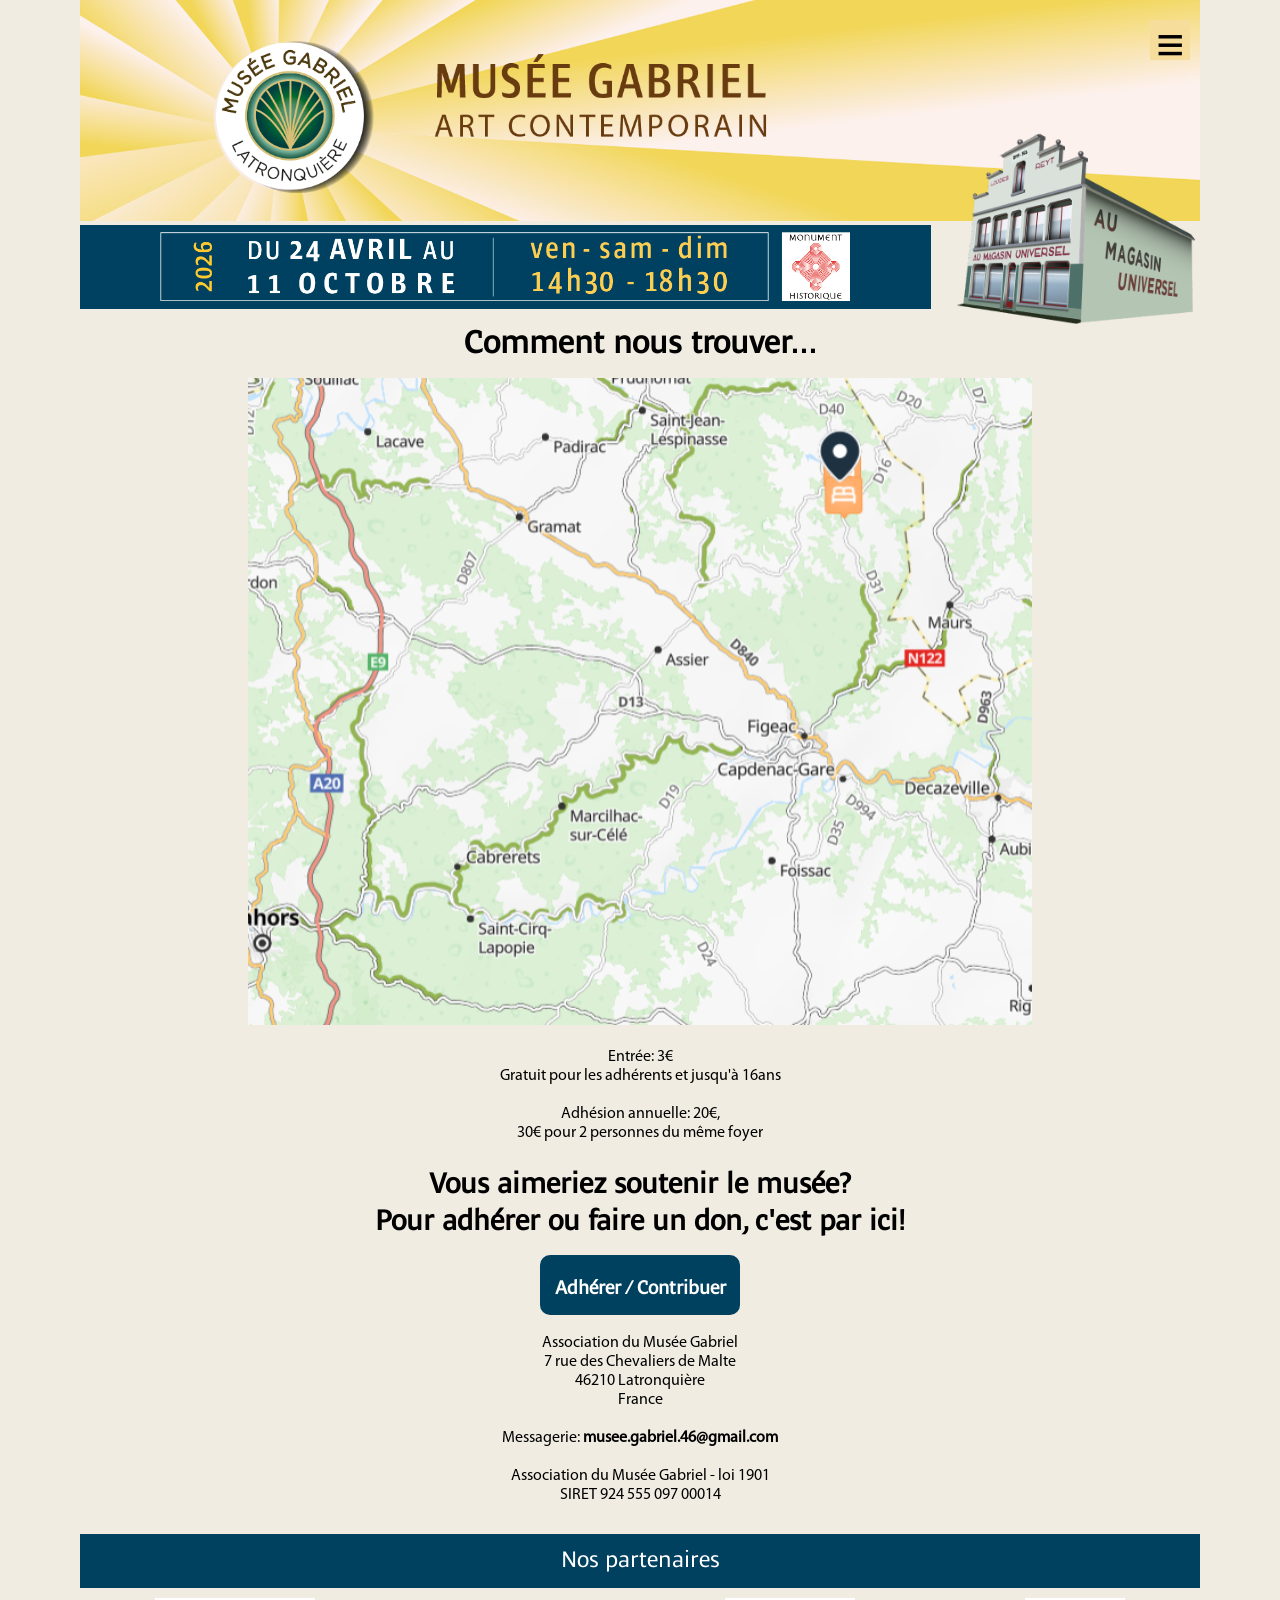
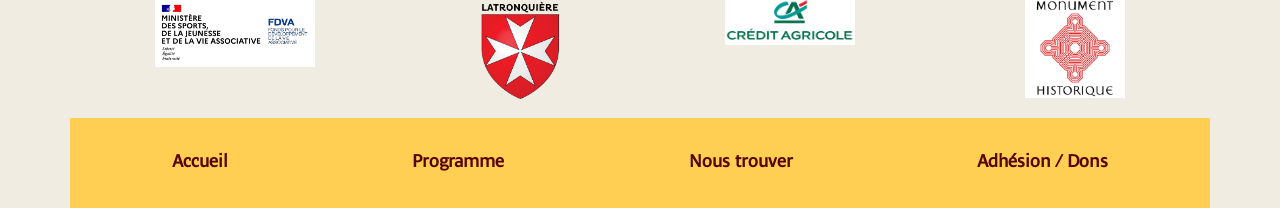
<file: HTML/PourNousTrouver.html>
<!DOCTYPE html>
<html lang="fr">

<head>
    <meta charset="UTF-8">
    <meta name="viewport" content="width=device-width, initial-scale=1.0">
    <title>Nous trouver ou nous contacter</title>
    <link href="../CSS/PourNousTrouver.css" rel="stylesheet">
</head>
<body>
    
    <header>
    <!--button toggle popover menu -->
 
        <button id="burger-icone"  popovertarget="pop-up-menu"  popovertargetaction="show" >≡</button>

    <!-- logos et photos du header-->

        <img class="logo-soleil-musee-court" src="../IMAGES/musee-gabriel-header-2.png" alt="logo header court du musée Gabriel avec fond soleil">
        <img class="logo-soleil-musee-long" src="../IMAGES/Bandeau-1669x322.png" alt="logo header long du musée Gabriel avec fond soleil">


        <div class="bandeau-bleu-et-dessin-musee">
                <div class="bandeaux-horaires">
                    <img class="bandeau-horaires-musee-court" src="../IMAGES/BandeauHorairesSitePreps.jpg" alt="dates et horaires du Musée Gabriel">
                    <img class="bandeau-horaires-musee-long" src="../IMAGES/Bandeau-Bleu-3.jpg"  alt="dates et horaires du Musée Gabriel">
                 </div>
        </div>
                <div class="dessin-musee">
                    <img src="../IMAGES/Musee-dessin-fond-transparent-3.png" alt="dessin du musée">
                </div>

    <!-------menu caché (ou pas)------->

        <nav>
            <div id ="pop-up-menu" popover>
            <ul>
                <li><a href="/index.html">Accueil</a></li>
                <li>&nbsp</li>
                <li><a href="./HTML/Programmedesaison.html">Programme de la saison</a></li>
                <li>&nbsp</li>
                <li><a href="PourNousTrouver.html">Pour nous trouver</a></li>
                <li>&nbsp</li>
                <li><a href="PourNousTrouver.html">Adhésion / Dons</a></li>
            </ul>  
            </div>     
        </nav>
    
    </header>  

<main>
    <section>
   
    <h1 class="texte-trouver"> Comment nous trouver...</h1>
    <p>&nbsp;</p>

        <div class="photo-carte">
            <img src="../IMAGES/cartegoogle.png" alt="Carte Google">
        </div>
        <p>&nbsp;</p>
        <div class="prixdentree">
            <p>Entrée: 3€<br>
            Gratuit pour les adhérents et jusqu'à 16ans</p>
            <p>&nbsp;</p>
            <p>Adhésion annuelle: 20€, <br> 30€ pour 2 personnes du même foyer</p>
            <p>&nbsp;</p>
                
        </div>
        <h6>Vous aimeriez soutenir le musée?<br>Pour adhérer ou faire un don, c'est par ici!</h6>
        <p>&nbsp;</p>
        <div class="bouton-helloasso">
                    <a href="https://www.helloasso.com/associations/association-du-musee-gabriel/adhesions/adhesion-annuelle">Adhérer / Contribuer</a>
                </div>
        <p>&nbsp;</p>
        <div class="coordonnees">
                <p> Association du Musée Gabriel<br>
                7 rue des Chevaliers de Malte<br>
                46210 Latronquière<br>
                France</p>
                <p>&nbsp;</p>
                <p>Messagerie: <strong>musee.gabriel.46@gmail.com</strong></p>
                <p>&nbsp;</p>
                <p>Association du Musée Gabriel - loi 1901<br>SIRET 924 555 097 00014</p>
                <p>&nbsp;</p>
            </div>

        </section>

        

        <section>
            <div class="bandeau-intercalaire"><span>Nos partenaires</span></div>
            

            <!--------- bande des logos------------>

            <div class="bande-logos">

                <div class="logo logo-fdva">
                    <img src="../IMAGES/logo-fdva-40580.png" alt="logo FDV2A">
                </div>

                
                <div class="logo-latronquiere">
                    <img src="../IMAGES/Logo_Latronquière_avecnom.png" alt="logo Latronquière">
                </div>
              

                <div class="logo logo-ca">
                    <img src="../IMAGES/Logo_Credit_Agricole.png" alt="logo Crédit Agricole">
                </div>
               
                
                <div class="logo logo-mh">
                    <img src="../IMAGES/Logo_monument_historique_-_rouge.png" alt="logo Monument Historique">
                </div>

            </div>


        </section>
        

</main>
<footer>
        <div class="monFooter">
        <nav>
            
            <div class="menu-footer">
                <a href="/index.html">Accueil</a>
                <a href="./HTML/Programmedesaison.html">Programme</a>
                <a href="PourNousTrouver.html">Nous trouver</a>
                <a href="PourNousTrouver.html">Adhésion / Dons</a>
            </div>
                
        </nav>
        </div>
</footer>
        
    </body>
</file>
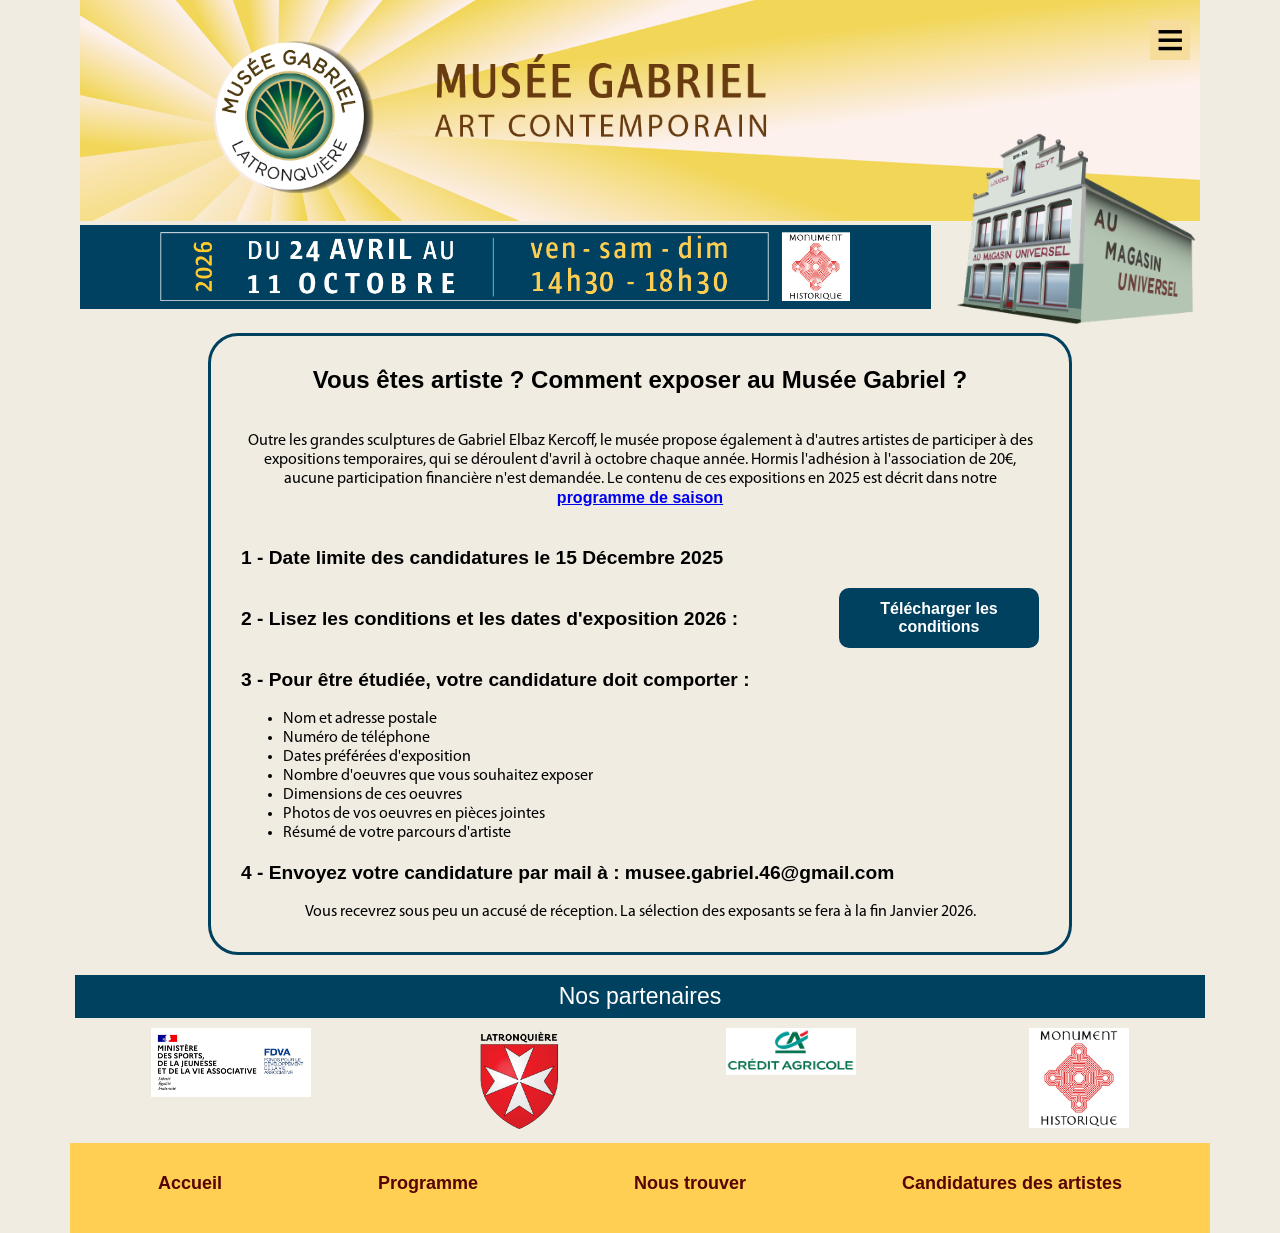
<file: PAGES/Candidater.html>
<!DOCTYPE html>
<html lang="fr">

<head>
    <meta charset="UTF-8">
    <meta name="viewport" content="width=device-width, initial-scale=1.0">
    <title>Candidatures des artistes</title>
    <link href="../CSS/Candidater.css" rel="stylesheet">
</head>
<body>
    
    <header>
    <!--button toggle popover menu -->
 
        <button id="burger-icone"  popovertarget="pop-up-menu"  popovertargetaction="show" >≡</button>

    <!-- logos et photos du header-->

        <img class="logo-soleil-musee-court" src="../IMAGES/musee-gabriel-header-2.png" alt="logo header court du musée avec fond soleil">
        <img class="logo-soleil-musee-long" src="../IMAGES/Bandeau-1669x322.png" alt="logo header long du musée avec fond soleil">


        <div class="bandeau-bleu-et-dessin-musee">
                <div class="bandeaux-horaires">
                    <img class="bandeau-horaires-musee-court" src="../IMAGES/BandeauHorairesSitePreps.jpg" alt="bandeau bleu horaires et dates court">
                    <img class="bandeau-horaires-musee-long" src="../IMAGES/Bandeau-Bleu-3.jpg"  alt="bandeau bleu horaires et dates grand écrans">
                 </div>
        </div>
                <div class="dessin-musee">
                    <img src="../IMAGES/Musee-dessin-fond-transparent-3.png" alt="dessin du musée">
                </div>

        <!-------menu caché (ou pas)------->

        <nav>
            <div id ="pop-up-menu" popover>
            <ul class="menu">
                <li><a href="../index.html">Accueil</a></li>
                <li>&nbsp</li>
                <li><a href="../PAGES/Programmedesaison.html">Programme de la saison</a></li>
                <li>&nbsp</li>
                <li><a href="../PAGES/PourNousTrouver.html">Pour nous trouver</a></li>
                <li>&nbsp</li>
                <li><a href="Candidater.html">Candidatures des artistes</a></li>
            </ul>  
            </div>     
        </nav>
    
    </header>  

<main>
    <section>
        <div class="flex-container">
        <div class="info-candidature">
            <h6>Vous êtes artiste ?  Comment exposer au Musée Gabriel ?</h6>
    <p>&nbsp;</p>
    
    <p>&nbsp;</p>
            <p>Outre les grandes sculptures de Gabriel Elbaz Kercoff,
            le musée propose également à d'autres artistes de participer à des expositions 
            temporaires, qui se déroulent d'avril à octobre chaque année. Hormis l'adhésion à l'association de 20€, 
            aucune participation financière n'est demandée. Le contenu de 
            ces expositions en 2025 est décrit dans notre<br>
            <a href="../PAGES/Programmedesaison.html">programme de saison</a></p>
    <p>&nbsp;</p>
    <p>&nbsp;</p>
  
                <h8>1 - Date limite des candidatures le 15 Décembre 2025</h8>
       <p>&nbsp;</p>       

        <div class="conditions">

            <div class="conditions-texte">
                <h8>2 - Lisez les conditions et les dates d'exposition 2026 : </h8>
                
            </div>

            <div class="bouton-telecharger">
                <a href="../IMAGES/DossierCandidatures2026.pdf" download>Télécharger les conditions</a>
            </div> 

        </div>    
        
    <p>&nbsp;</p>
            <h8>3 - Pour être étudiée, votre candidature doit comporter :</h8>
    <p>&nbsp;</p>
            <ul class="liste-envoi">
                <li>Nom et adresse postale</li>
                <li>Numéro de téléphone</li>
                <li>Dates préférées d'exposition</li>
                <li>Nombre d'oeuvres que vous souhaitez exposer</li>
                <li>Dimensions de ces oeuvres</li>
                <li>Photos de vos oeuvres en pièces jointes</li>
                <li>Résumé de votre parcours d'artiste</li>
            </ul>
    <p>&nbsp;</p>
            <h8>4 - Envoyez votre candidature par mail à : musee.gabriel.46@gmail.com</h8>
    <p>&nbsp;</p>
            <p>Vous recevrez sous peu un accusé de réception. La sélection des exposants se fera à la fin Janvier 2026.</p>

        </div>
        </div>
         
    </section>
<!----------- Cette partie, le téléversement des docs des artistes est à coder une autre fois
<div>&nbsp;</div>
<div>&nbsp;</div>

<section>

    <h2>Envoyer une candidature</h2>

        <input type="file" id="input" multiple /> 

    <form method="post" enctype="multipart/form-data">

         <div>
            <label for="file">Sélectionner le fichier à envoyer</label>
            <input type="file" accept="image/*,.pdf" id="file" name="file" multiple />
        </div>

        <div>
            <button>Envoyer</button>
        </div>

    </form>

</section>
------------------------------------------------------------------------------------>
    <section>

        <div class="bandeau-intercalaire"><span>Nos partenaires</span></div>
            

            <!--------- bande des logos------------>

            <div class="bande-logos">

                <div class="logo logo-fdva">
                    <img src="../IMAGES/logo-fdva-40580.png" alt="logo FDV2A">
                </div>

                
                <div class="logo-latronquiere">
                    <img src="../IMAGES/Logo_Latronquière_avecnom.png" alt="logo Latronquière">
                </div>
              

                <div class="logo logo-ca">
                    <img src="../IMAGES/Logo_Credit_Agricole.png" alt="logo Crédit Agricole">
                </div>
               
                
                <div class="logo logo-mh">
                    <img src="../IMAGES/Logo_monument_historique_-_rouge.png" alt="logo Monument Historique">
                </div>

            </div>

    </section>
        

</main>
<footer>
        <div class="monFooter">
        <nav>
            
            <div class="menu-footer">

              

                <a href="../index.html">Accueil</a>
                <a href="../PAGES/Programmedesaison.html">Programme</a>
                <a href="../PAGES/PourNousTrouver.html">Nous trouver</a>
                <a href="Candidater.html">Candidatures des artistes</a>
            </div>
                
        </nav>
        </div>
</footer>

<!--<script type="module" src="/Candidater.js"></script> 
<script type="module">
    import {upload} from '@transfernow/api-sdk';

upload({
    apiKey: 'b6bfa109-c100-439d-b6c0-cbbbf3724d31',
    toEmails: ['marieheleneknight46.com', 'marieheleneknight46@gmail.com'],
    filePaths: ['../tmp/file_to_upload.txt', '../tmp/file2.txt'],
    message: 'A brillant transfer content, thank you',
    subject: 'Text and Music',
}).then(r => console.log(`transfer ${r.transferId} was sent successfully`))
    .catch(e => console.error(e));
</script> -->
        
</body>
</html>
</file>
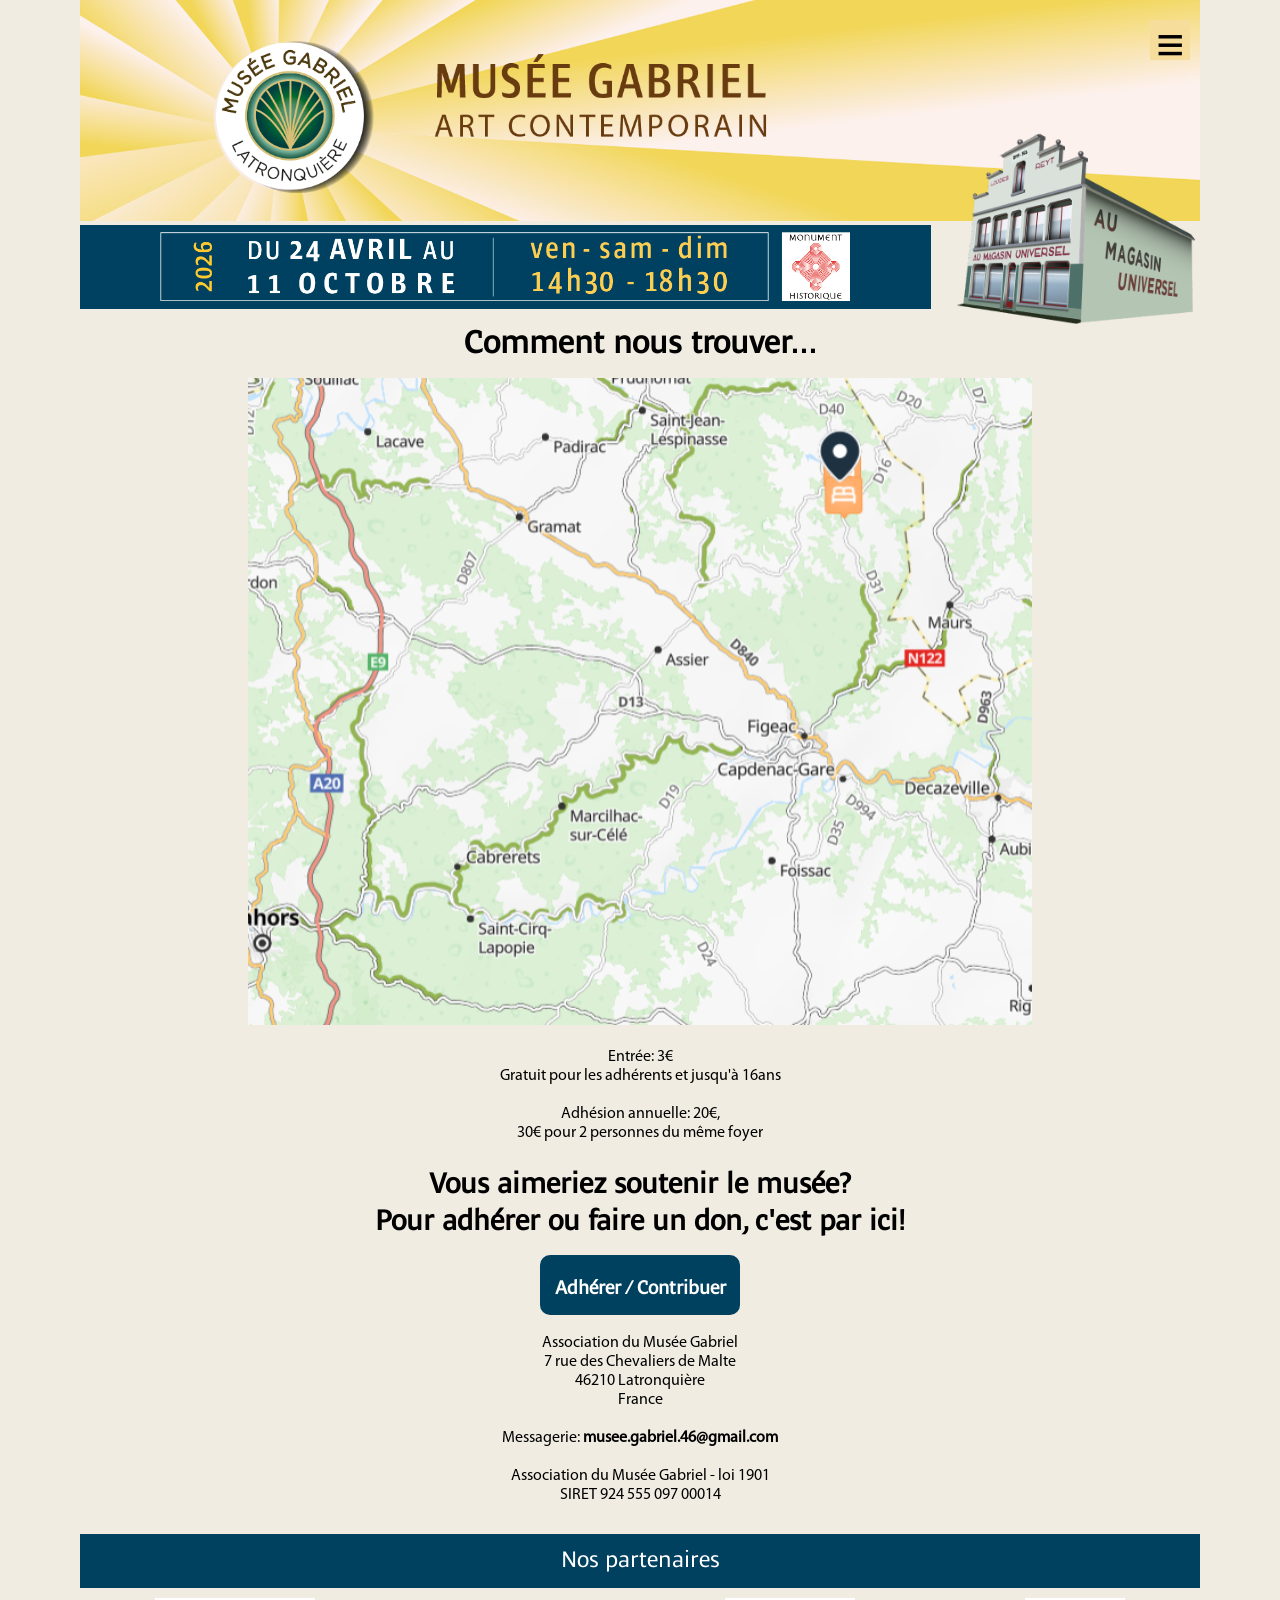
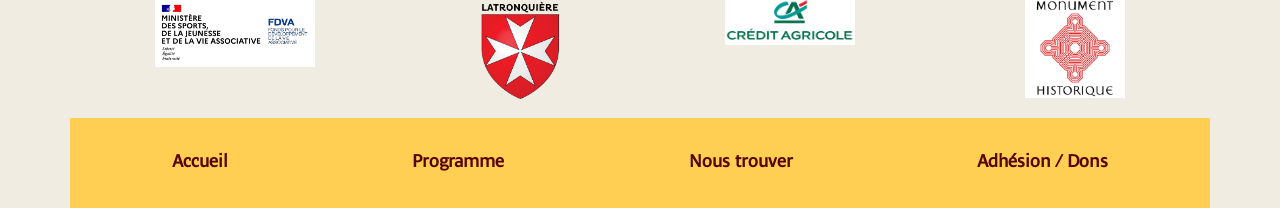
<file: PAGES/PourNousTrouver.html>
<!DOCTYPE html>
<html lang="fr">

<head>
    <meta charset="UTF-8">
    <meta name="viewport" content="width=device-width, initial-scale=1.0">
    <title>Nous trouver ou nous contacter</title>
    <link href="../CSS/PourNousTrouver.css" rel="stylesheet">
</head>
<body>
    
    <header>
    <!--button toggle popover menu -->
 
        <button id="burger-icone"  popovertarget="pop-up-menu"  popovertargetaction="show" >≡</button>

    <!-- logos et photos du header-->

        <img class="logo-soleil-musee-court" src="../IMAGES/musee-gabriel-header-2.png" alt="logo header court du musée Gabriel avec fond soleil">
        <img class="logo-soleil-musee-long" src="../IMAGES/Bandeau-1669x322.png" alt="logo header long du musée Gabriel avec fond soleil">


        <div class="bandeau-bleu-et-dessin-musee">
                <div class="bandeaux-horaires">
                    <img class="bandeau-horaires-musee-court" src="../IMAGES/BandeauHorairesSitePreps.jpg" alt="dates et horaires du Musée Gabriel">
                    <img class="bandeau-horaires-musee-long" src="../IMAGES/Bandeau-Bleu-3.jpg"  alt="dates et horaires du Musée Gabriel">
                 </div>
        </div>
                <div class="dessin-musee">
                    <img src="../IMAGES/Musee-dessin-fond-transparent-3.png" alt="dessin du musée">
                </div>

    <!-------menu caché (ou pas)------->

        <nav>
            <div id ="pop-up-menu" popover>
            <ul>
                <li><a href="../index.html">Accueil</a></li>
                <li>&nbsp</li>
                <li><a href="../PAGES/Programmedesaison.html">Programme de la saison</a></li>
                <li>&nbsp</li>
                <li><a href="PourNousTrouver.html">Pour nous trouver</a></li>
                <li>&nbsp</li>
                <li><a href="PourNousTrouver.html">Adhésion / Dons</a></li>
            </ul>  
            </div>     
        </nav>
    
    </header>  

<main>
    <section>
   
    <h1 class="texte-trouver"> Comment nous trouver...</h1>
    <p>&nbsp;</p>

        <div class="photo-carte">
            <img src="../IMAGES/cartegoogle.png" alt="Carte Google">
        </div>
        <p>&nbsp;</p>
        <div class="prixdentree">
            <p>Entrée: 3€<br>
            Gratuit pour les adhérents et jusqu'à 16ans</p>
            <p>&nbsp;</p>
            <p>Adhésion annuelle: 20€, <br> 30€ pour 2 personnes du même foyer</p>
            <p>&nbsp;</p>
                
        </div>
        <h6>Vous aimeriez soutenir le musée?<br>Pour adhérer ou faire un don, c'est par ici!</h6>
        <p>&nbsp;</p>
        <div class="bouton-helloasso">
                    <a href="https://www.helloasso.com/associations/association-du-musee-gabriel/adhesions/adhesion-annuelle">Adhérer / Contribuer</a>
                </div>
        <p>&nbsp;</p>
        <div class="coordonnees">
                <p> Association du Musée Gabriel<br>
                7 rue des Chevaliers de Malte<br>
                46210 Latronquière<br>
                France</p>
                <p>&nbsp;</p>
                <p>Messagerie: <strong>musee.gabriel.46@gmail.com</strong></p>
                <p>&nbsp;</p>
                <p>Association du Musée Gabriel - loi 1901<br>SIRET 924 555 097 00014</p>
                <p>&nbsp;</p>
            </div>

        </section>

        

        <section>
            <div class="bandeau-intercalaire"><span>Nos partenaires</span></div>
            

            <!--------- bande des logos------------>

            <div class="bande-logos">

                <div class="logo logo-fdva">
                    <img src="../IMAGES/logo-fdva-40580.png" alt="logo FDV2A">
                </div>

                
                <div class="logo-latronquiere">
                    <img src="../IMAGES/Logo_Latronquière_avecnom.png" alt="logo Latronquière">
                </div>
              

                <div class="logo logo-ca">
                    <img src="../IMAGES/Logo_Credit_Agricole.png" alt="logo Crédit Agricole">
                </div>
               
                
                <div class="logo logo-mh">
                    <img src="../IMAGES/Logo_monument_historique_-_rouge.png" alt="logo Monument Historique">
                </div>

            </div>


        </section>
        

</main>
<footer>
        <div class="monFooter">
        <nav>
            
            <div class="menu-footer">
                <a href="../index.html">Accueil</a>
                <a href="../PAGES/Programmedesaison.html">Programme</a>
                <a href="PourNousTrouver.html">Nous trouver</a>
                <a href="PourNousTrouver.html">Adhésion / Dons</a>
            </div>
                
        </nav>
        </div>
</footer>
        
    </body>
</file>
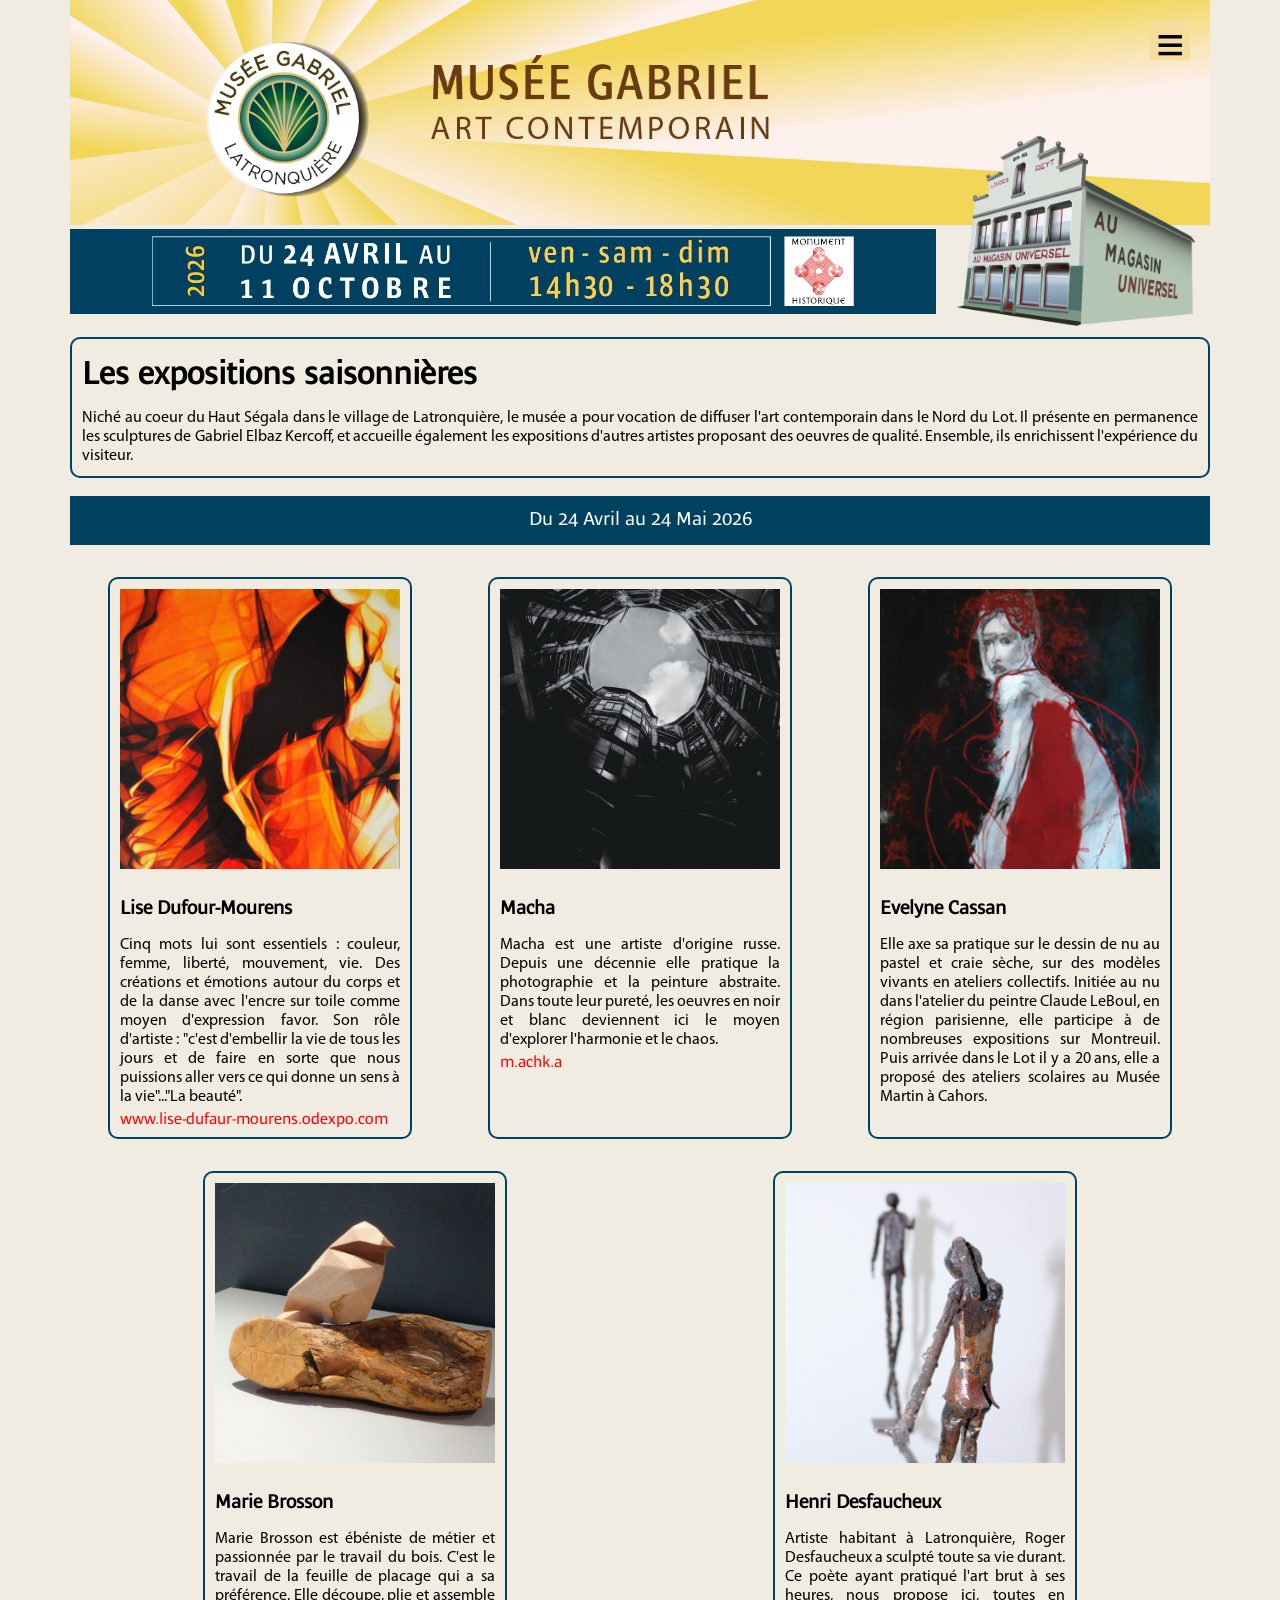
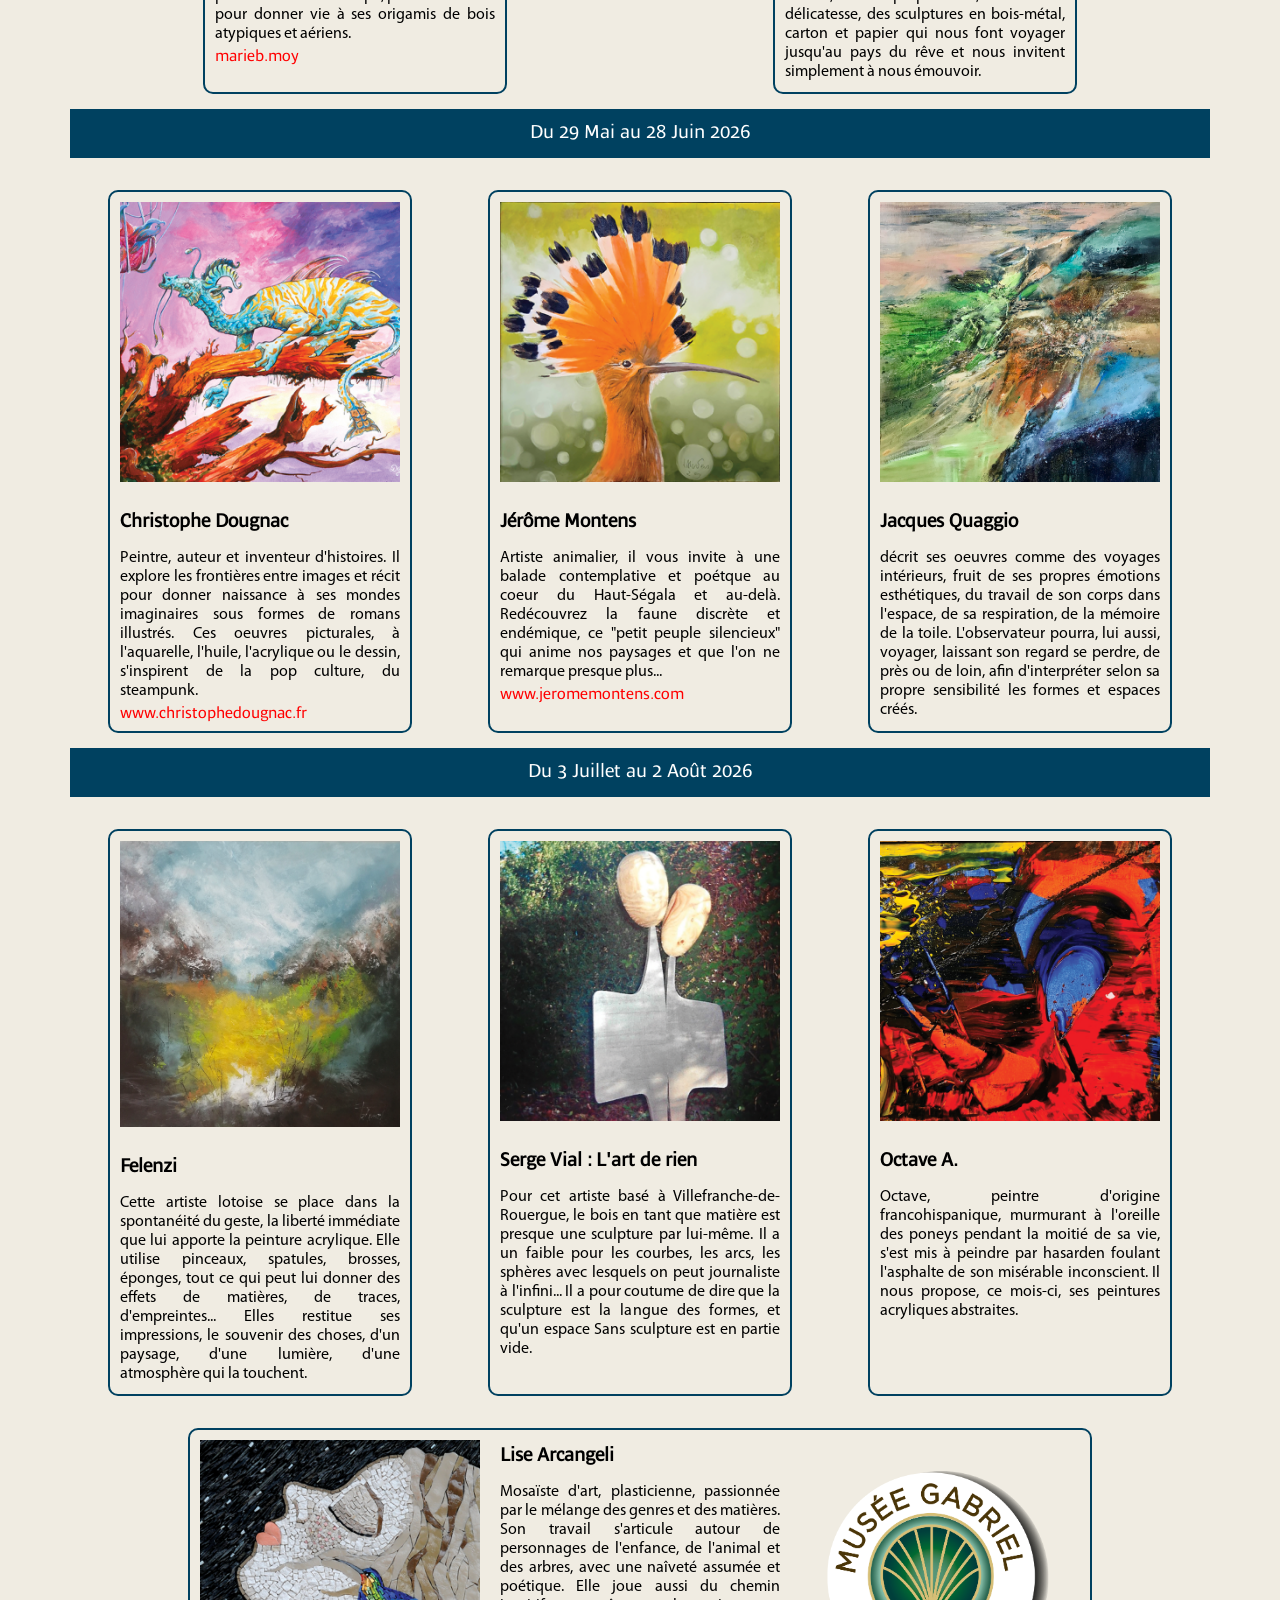
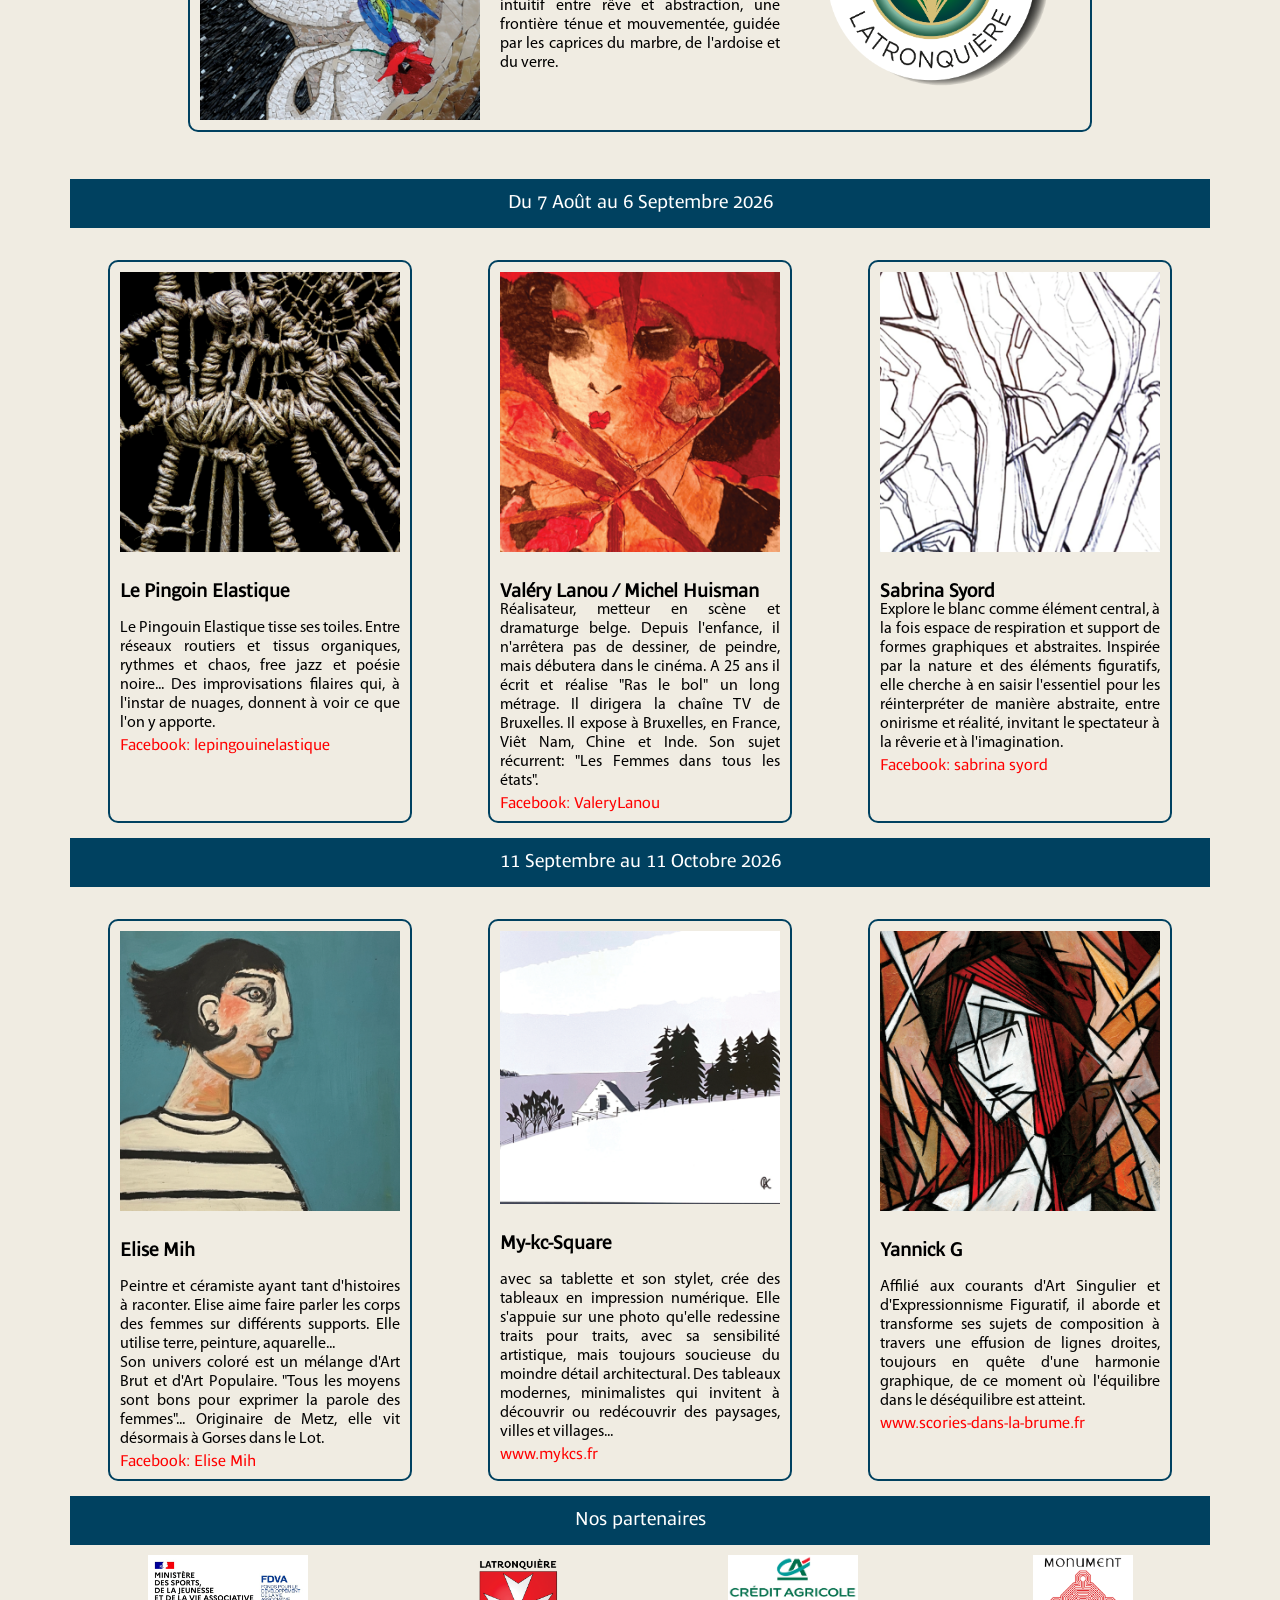
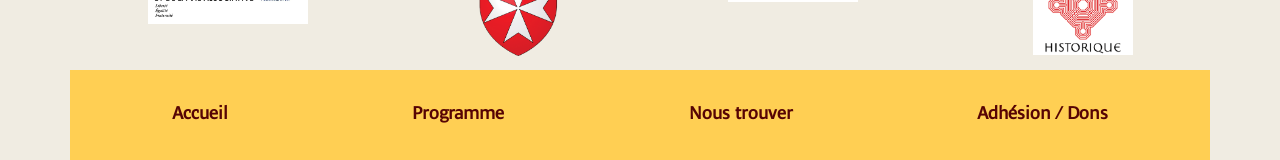
<file: PAGES/Programmedesaison.html>
<!DOCTYPE html>
<html lang="fr">
<head>
    <meta charset="UTF-8">
    <meta name="viewport" content="width=device-width, initial-scale=1.0">
    <title>Programme 2025</title>
     <!-- cette page contient toutes les expositions temporaires -->
      <link href="../CSS/Programmedesaison.css" rel="stylesheet">
</head>
<body>
    
      <header>
     
    <!--button toggle popover menu -->
 
        <button id="burger-icone"  popovertarget="pop-up-menu"  popovertargetaction="show" >≡</button>

    <!-- logos et photos du header-->
        
        <img class="logo-soleil-musee-court" src="../IMAGES/musee-gabriel-header-2.png" alt="logo header court du musée Gabriel avec fond soleil">
        <img class="logo-soleil-musee-long" src="../IMAGES/Bandeau-1669x322.png" alt="logo header long du musée Gabriel avec fond soleil">


        <div class="bandeau-bleu-et-dessin-musee">
                <div class="bandeaux-horaires">
                    <img class="bandeau-horaires-musee-court" src="../IMAGES/BandeauHorairesSitePreps.jpg" alt="dates et horaires du Musée Gabriel">
                    <img class="bandeau-horaires-musee-long" src="../IMAGES/Bandeau-Bleu-3.jpg"  alt="dates et horaires du Musée Gabriel">
                 </div>
        </div>
                <div class="dessin-musee">
                    <img src="../IMAGES/Musee-dessin-fond-transparent-3.png" alt="dessin du musée">
                </div>

    <!-------menu caché (ou pas)------->

    <nav>
            <div id ="pop-up-menu" popover>
            <ul>
                <li><a href="../index.html">Accueil</a></li>
                <li>&nbsp</li>
                <li><a href="Programmedesaison.html">Programme de la saison</a></li>
                <li>&nbsp</li>
                <li><a href="../PAGES/PourNousTrouver.html">Pour nous trouver</a></li>
                <li>&nbsp</li>
                <li><a href="../PourNousTrouver.html">Adhésion / Dons</a></li> -->
    
            </ul>  
            </div>     
    </nav>

    
    
    </header>  
    
    <!--VOIR A LA FIN DU FICHIER POUR RETROUVER LES SECTIONS A RECOPIER ET REMPLIR
        LORS DU CHANGEMENT D'EXPOSITIONS EN DEBUT DE SAISON -->

    <main>
    

        <section>

            <p>&nbsp;</p>
            <article>
                <div class="article-header-cadre">
                    <h1>Les expositions saisonnières</h1>
                    <p>&nbsp;</p>
            
                    <p>Niché au coeur du Haut Ségala dans le village de Latronquière, le musée a pour vocation de diffuser
                l'art contemporain dans le Nord du Lot. Il présente en permanence les sculptures de
                Gabriel Elbaz Kercoff, et accueille également les expositions d'autres artistes
                proposant des oeuvres de qualité. Ensemble, ils enrichissent l'expérience du visiteur.</p>
<!------ désactiver les références aux candidatures ainsi que le bouton -----------------               
                <h3>Pour la saison 2026, les artistes désirant exposer au musée sont invités à poser leur candidature.</h3>
                <p>&nbsp;</p>    
                <div class="bouton-candidature">
                        <a href="Candidater.html">Candidature 2026 des artistes</a>
                    </div> 
                </div>
                <p>&nbsp;</p>--> 
            </article>
        </section>
            <!-- cette section contient la première exposition temporaire CINQ ARTISTES) -->
            <div>&nbsp;</div>
        <section>
            <!-- d'abord le bandeau des dates -->

             <div class="bandeau-intercalaire"><span>Du 24 Avril au 24 Mai 2026</span></div>

            <!--puis les vignettes et textes des artistes -->


            <!-- d'abord le conteneur flex -->
            <div class="container-vignettes-artistes">

                <!-- ensuite les vignettes des artistes et leur nom -->

                <div class="artiste-image-et-texte-vertical">
                    <img src="../IMAGES/Tableau_Expo1_1_DufaurMourens.png" alt="tableau de Lise Dufour-Mourens">
                    <article>
                    <h3>Lise Dufour-Mourens</h3>
                    <div>&nbsp;</div>
                    <p>Cinq mots lui sont essentiels : couleur, femme, liberté, mouvement, vie. Des créations et émotions autour du corps
                        et de la danse avec l'encre sur toile comme moyen d'expression favor.  Son rôle d'artiste : "c'est d'embellir la vie
                        de tous les jours et de faire en sorte que nous puissions aller vers ce qui donne un sens à la vie"..."La beauté".
                    </p>
                    <h4>www.lise-dufaur-mourens.odexpo.com</h4>
                    </article>
                </div>
                <div class="artiste-image-et-texte-vertical">
                    <img src="../IMAGES/Tableau_Expo1_2_Macha.png" alt="tableau de Macha">
                    <article>
                    <h3>Macha</h3>
                    <div>&nbsp;</div>
                    <p>Macha est une artiste d'origine russe. Depuis une décennie elle pratique la photographie et la peinture abstraite.  
                        Dans toute leur pureté, les oeuvres en noir et blanc deviennent ici le moyen d'explorer l'harmonie et le chaos.
                    </p>
                    <h4>m.achk.a</h4>
                    </article>
                </div>
                <div class="artiste-image-et-texte-vertical">
                    <img src="../IMAGES/Tableau_Expo1_3_Cassan.png" alt="tableau de Evelyne Cassan">
                    <article>
                    <h3>Evelyne Cassan</h3>
                    <div>&nbsp;</div>
                    <p>Elle axe sa pratique sur le dessin de nu au pastel et craie sèche, sur des modèles vivants en ateliers collectifs.  
                        Initiée au nu dans l'atelier du peintre Claude LeBoul, en région parisienne, elle participe à de nombreuses
                        expositions sur Montreuil.  Puis arrivée dans le Lot il y a 20 ans, elle a proposé des ateliers scolaires au Musée
                        Martin à Cahors.
                    </p>
            
                    </article>
                </div>

                <div class="artiste-image-et-texte-vertical">
                    <img src="../IMAGES/Tableau_Expo1_4_Brosson.png" alt="Tableau de Marie Brosson">
                    <article>
                    <h3>Marie Brosson</h3>
                    <div>&nbsp;</div>
                    <p>Marie Brosson est ébéniste de métier et passionnée par le travail du bois. C'est le travail de la feuille de placage
                         qui a sa préférence.  Elle découpe, plie et assemble pour donner vie à ses origamis de bois atypiques et aériens.
                    </p>
                    <h4>marieb.moy</h4>
                    </article>
                </div>
                
               <div class="artiste-image-et-texte-vertical no-display-vertical-5artistes">
                    <img src="../IMAGES/Tableau_Expo1_5_Desfaucheux.png" alt="Sculptures de Henri Desfaucheux">
                    <article>
                    <h3>Henri Desfaucheux</h3>
                    <div>&nbsp;</div>
                    <p>Artiste habitant à Latronquière, Roger Desfaucheux a sculpté toute sa vie durant.  Ce poète ayant pratiqué l'art brut 
                        à ses heures, nous propose ici, toutes en délicatesse, des sculptures en bois-métal, carton et papier qui nous font 
                        voyager jusqu'au pays du rêve et nous invitent simplement à nous émouvoir.
                    </p>
                    
                    </article>
                </div> 

                <div class="artiste-image-et-texte-horizontal no-display-horizontal-5artistes">
                    <img src="../IMAGES/Tableau_Expo1_5_Desfaucheux.png" alt="Sculptures de Henri Desfaucheux">
                    <article>
                    <h3>Henri Desfaucheux</h3>
                    <div>&nbsp;</div>
                    <p> Artiste habitant à Latronquière, Roger Desfaucheux a sculpté toute sa vie durant.  Ce poète ayant pratiqué l'art brut 
                        à ses heures, nous propose ici, toutes en délicatesse, des sculptures en bois-métal, carton et papier qui nous font 
                        voyager jusqu'au pays du rêve et nous invitent simplement à nous émouvoir.
                    </p>
                
                    </article>
                    <img class="logo-musee-container-5artistes" src="../IMAGES/Logo_Musee.png" alt="logo du musée Gabriel">
                </div>
            </div>
        </section>

        <section>
            <!-- cette section contient l'exposition temporaire suivante: TROIS ARTISTES -->
            <!-- d'abord le bandeau des dates -->

             <div class="bandeau-intercalaire"><span>Du 29 Mai au 28 Juin 2026</span></div>

            <!--puis les vignettes et textes des artistes -->

            <!-- d'abord le conteneur flex -->
            <div class="container-vignettes-artistes">

                 <!-- ensuite les vignettes des artistes et leur nom -->

                <div class="artiste-image-et-texte-vertical">
                    <img src="../IMAGES/Tableau_Expo2_1_ Dougnac.png" alt="oeuvre de Christophe Dougnac">
                    <article>
                    <h3>Christophe Dougnac</h3>
                    <div>&nbsp;</div>
                    <p> Peintre, auteur et inventeur d'histoires.  Il explore les frontières entre images et récit
                        pour donner naissance à ses mondes imaginaires sous formes de romans illustrés.  Ces oeuvres 
                        picturales, à l'aquarelle, l'huile, l'acrylique ou le dessin, s'inspirent de la pop culture,
                        du steampunk.
                    </p>
                        <h4>www.christophedougnac.fr</h4>
                    </article>
                </div>
                <div class="artiste-image-et-texte-vertical">
                    <img src="../IMAGES/Tableau_Expo2_2_Montens.png" alt="tableau de Jérôme Montens">
                    <article>
                    <h3>Jérôme Montens</h3>
                    <div>&nbsp;</div>
                    <p>Artiste animalier, il vous invite à une balade contemplative et poétque au coeur du Haut-Ségala
                        et au-delà.  Redécouvrez la faune discrète et endémique, ce "petit peuple silencieux" qui anime
                        nos paysages et que l'on ne remarque presque plus...
                    </p>
                    <h4>www.jeromemontens.com</h4>
                    </article>
                </div>
                <div class="artiste-image-et-texte-vertical no-display-vertical-3artistes">
                    <img src="../IMAGES/Tableau_Expo2_3_Quaggio.png" alt="tableau de Jacques Quaggio">
                    <article>
                    <h3>Jacques Quaggio</h3>
                    <div>&nbsp;</div>
                    <p> décrit ses oeuvres comme des voyages intérieurs, fruit de ses propres émotions esthétiques,
                        du travail de son corps dans l'espace, de sa respiration, de la mémoire de la toile.
                        L'observateur pourra, lui aussi, voyager, laissant son regard se perdre, de près ou de loin, 
                        afin d'interpréter selon sa propre sensibilité les formes et espaces créés.
                    </p>
        
                    </article>
                </div>
                
                <div class="artiste-image-et-texte-horizontal no-display-horizontal-3artistes">
                    <img src="../IMAGES/Tableau_Expo2_3_Quaggio.png" alt="tableau de Jacques Quaggio">
                    <article>
                    <h3>Jacques Quaggio</h3>
                    <div>&nbsp;</div>
                    <p> décrit ses oeuvres comme des voyages intérieurs, fruit de ses propres émotions esthétiques,
                        du travail de son corps dans l'espace, de sa respiration, de la mémoire de la toile.
                        L'observateur pourra, lui aussi, voyager, laissantson regard se perdre, de près ou de loin, 
                        afin d'interpréter selon sa propre sensibilité les formes et espaces créés.</p>
                        
                    </article>
                </div>
            </div>
        </section>

        <section>
            <!-- cette section contient l'exposition temporaire suivante: QUATRE ARTISTES -->
            
            <!-- d'abord le bandeau des dates -->
             <div class="bandeau-intercalaire"><span>Du 3 Juillet au 2 Août 2026</span></div>           

            <!-- le conteneur flex -->
            <div class="container-vignettes-artistes">

                 <!--puis les vignettes et textes des artistes -->

                <div class="artiste-image-et-texte-vertical">
                    <img src="../IMAGES/Tableau_Expo3_1_Felenzi.png" alt="tableau de Felenzi">
                    <article>
                    <h3>Felenzi</h3>
                    <div>&nbsp;</div>
                    <p>Cette artiste lotoise se place dans la spontanéité du geste, la liberté immédiate que lui apporte
                        la peinture acrylique.  Elle utilise pinceaux, spatules, brosses, éponges, tout ce qui peut lui donner
                        des effets de matières, de traces, d'empreintes... Elles restitue ses impressions, le souvenir des choses,
                        d'un paysage, d'une lumière, d'une atmosphère qui la touchent.
                    </p>
                    
                    </article>
                </div>
                <div class="artiste-image-et-texte-vertical">
                    <img src="../IMAGES/Tableau_Expo3_2_Vial.png" alt="tableau de Serge Vial">
                    <article>
                    <h3>Serge Vial : L'art de rien</h3>
                    <div>&nbsp;</div>
                    <p>Pour cet artiste basé à Villefranche-de-Rouergue, le bois en tant que matière est presque une sculpture 
                        par lui-même.  Il a un faible pour les courbes, les arcs, les sphères avec lesquels on peut journaliste
                        à l'infini...  Il a pour coutume de dire que la sculpture est la langue des formes, et qu'un espace Sans
                        sculpture est en partie vide.
                    </p>
                    </article>
                </div>
                <div class="artiste-image-et-texte-vertical">
                    <img src="../IMAGES/Tableau_Expo3_3_OctaveBertucat.png" alt="Tableau de Octave A.">
                    <article>
                    <h3>Octave A.</h3>
                    <div>&nbsp;</div>
                    <p>Octave, peintre d'origine francohispanique, murmurant à l'oreille des poneys pendant  la moitié de sa vie,
                        s'est mis à peindre par hasarden foulant l'asphalte de son misérable inconscient. Il nous propose, ce 
                        mois-ci, ses peintures acryliques abstraites.
                    </p>
                    
                    </article>
                </div>

                <div class="artiste-image-et-texte-vertical no-display-vertical-4artistes">
                    <img src="../IMAGES/Tableau_Expo3_4_Arcangeli.png" alt="Tableau de Lise Arcangeli">
                    <article>
                    <h3>Lise Arcangeli</h3>
                    <div>&nbsp;</div>
                    <p>Mosaïste d'art, plasticienne, passionnée par le mélange des genres et des matières. Son travail s'articule
                        autour de personnages de l'enfance, de l'animal et des arbres, avec une naîveté assumée et poétique.
                         Elle joue aussi du chemin intuitif entre rêve et abstraction, une frontière ténue et mouvementée,
                         guidée par les caprices du marbre, de l'ardoise et du verre.
                    </p>
                    
                    </article>
                </div>               

                <div class="artiste-image-et-texte-horizontal no-display-horizontal-4artistes">
                    <img src="../IMAGES/Tableau_Expo3_4_Arcangeli.png" alt="Tableau de Lise Arcangeli">
                    <article>
                    <h3>Lise Arcangeli</h3>
                    <div>&nbsp;</div>
                    <p> Mosaïste d'art, plasticienne, passionnée par le mélange des genres et des matières. Son travail s'articule
                        autour de personnages de l'enfance, de l'animal et des arbres, avec une naîveté assumée et poétique.
                         Elle joue aussi du chemin intuitif entre rêve et abstraction, une frontière ténue et mouvementée,
                         guidée par les caprices du marbre, de l'ardoise et du verre. </p>
                        
                    </article>
                    <img src="../IMAGES/Logo_Musee.png" alt="logo du musée Gabriel">
                </div>
            </div>
           


        </section>


        <section>
            <!-- cette section contient l'exposition temporaire suivante TROIS ARTISTES -->

            <div class="bandeau-intercalaire"><span>Du 7 Août au 6 Septembre 2026</span></div>

            <!--les vignettes et textes des artistes -->

            <!-- d'abord le conteneur flex -->
            <div class="container-vignettes-artistes">

                 <!-- ensuite les vignettes des artistes et leur nom -->

                <div class="artiste-image-et-texte-vertical">
                    <img src="../IMAGES/Tableau_Expo4_1_Pingouin.png" alt="Installation du Pingoin Elastique">
                    <article>
                    <h3>Le Pingoin Elastique</h3>
                    <div>&nbsp;</div>
                    <p>Le Pingouin Elastique tisse ses toiles. Entre réseaux routiers et tissus organiques,
                        rythmes et chaos, free jazz et poésie noire... Des improvisations filaires qui, 
                        à l'instar de nuages, donnent à voir ce que l'on y apporte.
                    </p>
                    <h4>Facebook: lepingouinelastique</h4>
                    </article>
                </div>

                <div class="artiste-image-et-texte-vertical">
                    <img src="../IMAGES/Tableau_Expo4_2_Lanou.png" alt="Peinture de Valéry Lanou">
                    <article>
                    <h3>Valéry Lanou / Michel Huisman</h3>
                    <p>Réalisateur, metteur en scène et dramaturge belge. Depuis l'enfance, il n'arrêtera pas
                        de dessiner, de peindre, mais débutera dans le cinéma. A 25 ans il écrit et réalise "Ras le bol" un
                        long métrage. Il dirigera la chaîne TV de Bruxelles. Il expose à Bruxelles, en France, Viêt Nam, Chine
                        et Inde. Son sujet récurrent: "Les Femmes dans tous les états".
                    </p>
                    <h4>Facebook: ValeryLanou</h4>
                    </article> 
                </div>

                <div class="artiste-image-et-texte-vertical no-display-vertical-3artistes">
                    <img src="../IMAGES/Tableau_Expo4_3_Syord.png" alt="Oeuvre de Sabrina Syord">
                    <article>
                    <h3>Sabrina Syord</h3>
                    <p>Explore le blanc comme élément central, à la fois espace de respiration et support de formes
                        graphiques et abstraites. Inspirée par la nature et des éléments figuratifs, elle cherche à 
                        en saisir l'essentiel pour les réinterpréter de manière abstraite, entre onirisme et
                        réalité, invitant le spectateur à la rêverie et à l'imagination.
                    </p>
                    <h4>Facebook: sabrina syord</h4>
                    </article>
                </div>
                <div class="artiste-image-et-texte-horizontal no-display-horizontal-3artistes">
                    <img src="../IMAGES/Tableau_Expo4_3_Syord.png" alt="Photo par Sabrina Syord">
                    <article>
                    <h3>Sabrina Syord </h3>
                    <p> Explore le blanc comme élément central, à la fois espace de respiration et support de formes
                        graphiques et abstraites. Inspirée par la nature et des éléments figuratifs, elle cherche à 
                        en saisir l'essentiel pour les réinterpréter de manière abstraite, entre onirisme et
                        réalité, invitant le spectateur à la rêverie et à l'imagination.
                    </p>
                    <h4>Facebook: sabrina syord</h4>
                    </article>
            </div>
            
        </section>

        <section>
           
            <!-- cette section contient l'exposition temporaire suivante TROIS ARTISTES) -->

            <div class="bandeau-intercalaire"><span>11 Septembre au 11 Octobre 2026</span></div>

            <!--les vignettes et textes des artistes -->

            <!-- d'abord le conteneur flex -->
            <div class="container-vignettes-artistes">

                 <!-- ensuite les vignettes des artistes et leur nom -->
           
                <div class="artiste-image-et-texte-vertical">
                    <img src="../IMAGES/Tableau_Expo5_1_Mih.png" alt="Oeuvre de Elise Mih">
                    <article>
                    <h3>Elise Mih</h3>
                    <div>&nbsp;</div>
                    <p> Peintre et céramiste ayant tant d'histoires à raconter.  Elise aime faire
                        parler les corps des femmes sur différents supports. Elle utilise terre,
                        peinture, aquarelle...<br>
                        Son univers coloré est un mélange d'Art Brut et d'Art Populaire. "Tous les moyens
                        sont bons pour exprimer la parole des femmes"... Originaire de Metz, elle
                        vit désormais à Gorses dans le Lot.
                    </p>
                    <h4>Facebook:  Elise Mih</h4>
                    </article>
                </div>

                <div class="artiste-image-et-texte-vertical">
                    <img src="../IMAGES/Tableau_Expo5_2_MyCostanzo.png" alt="Tableau de My-kc-Square">
                    <article>
                    <h3>My-kc-Square</h3>
                    <div>&nbsp;</div>
                    <p>avec sa tablette et son stylet, crée des tableaux en impression numérique.  Elle s'appuie
                        sur une photo qu'elle redessine traits pour traits, avec sa sensibilité artistique, mais
                        toujours soucieuse du moindre détail architectural. Des tableaux modernes, minimalistes 
                        qui invitent à découvrir ou redécouvrir des paysages, villes et villages...
                    </p>
                    <h4>www.mykcs.fr</h4>
                    </article>
                </div>

                <div class="artiste-image-et-texte-vertical no-display-vertical-3artistes">
                    <img src="../IMAGES/Tableau_Expo5_3_YannickG.png" alt="Oeuvres de Yannick G">
                    <article>
                    <h3>Yannick G</h3>
                    <div>&nbsp;</div>
                    <p>Affilié aux courants d'Art Singulier et d'Expressionnisme Figuratif, il aborde et transforme
                        ses sujets de composition à travers une effusion de lignes droites, toujours en quête d'une 
                        harmonie graphique, de ce moment où l'équilibre dans le déséquilibre est atteint.
                    </p>
                        <h4>www.scories-dans-la-brume.fr</h4>
                    </article>
                </div>
                 <div class="artiste-image-et-texte-horizontal no-display-horizontal-3artistes">
                    <img src="../IMAGES/Tableau_Expo5_3_YannickG.png" alt="Oeuvres de Yannick G">
                    <article>
                    <h3>Yannick G</h3>
                    <div>&nbsp;</div>
                    <p>Affilié aux courants d'Art Singulier et d'Expressionnisme Figuratif, il aborde et transforme
                        ses sujets de composition à travers une effusion de lignes droites, toujours en quête d'une 
                        harmonie graphique, de ce moment où l'équilibre dans le déséquilibre est atteint.
                    </p>
                        <h4>www.scories-dans-la-brume.fr</h4>
                    </article>

                </div>
            </div>   
        </section>

        <section>
            
            <div class="bandeau-intercalaire"><span>Nos partenaires</span></div>

            <!--------- bande des logos------------>

            <div class="bande-logos">

                <div class="logo logo-fdva">
                    <img src="../IMAGES/logo-fdva-40580.png" alt="logo FDV2A">
                </div>

                
                <div class="logo-latronquiere">
                    <img src="../IMAGES/Logo_Latronquière_avecnom.png" alt="logo Latronquière">
                </div>
              

                <div class="logo logo-ca">
                    <img src="../IMAGES/Logo_Credit_Agricole.png" alt="logo Crédit Agricole">
                </div>
               
                
                <div class="logo logo-mh">
                    <img src="../IMAGES/Logo_monument_historique_-_rouge.png" alt="logo Monument Historique">
                </div>

            </div>

        </section>
        
    </main>
     <footer>
        <div class="monFooter">
        <nav>
            
            <div class="menu-footer"> 
                <a href="../index.html">Accueil</a>
                <a href="Programmedesaison.html">Programme</a>
                <a href="../PAGES/PourNousTrouver.html">Nous trouver</a>
                <a href="../PAGES/PourNousTrouver.html">Adhésion / Dons</a>
            </div>
                
        </nav>
        </div>
    </footer>
</body>
</html>
</file>
<file: CSS/PourNousTrouver.css>
/*
/* Reset */  

* {
    margin: 0;
    padding: 0;
    box-sizing: border-box;
}
main , body {
    background-color:#f0ece2;
}

@font-face {
    font-family: "ardoise";
    src:
        url("../FONTS/fonnts.com-Ardoise_Std.otf") format("opentype");
}

@font-face {
    font-family: "myriad-pro";
    src:
        url("../FONTS/MYRIADPRO-REGULAR.OTF") format("opentype");
}

/* General styles  and typographie pour les écrans tablettes et pc */

span {font-family: ardoise, sans-serif;
    font-weight:normal;
    font-size: 1.2em;
}

h1 {
    text-align: center;
}
h1, h3 {
    font-family: ardoise, sans-serif;
    font-weight: bold;
    font-size: 2em;
}

a, h3 {
    font-family: ardoise, sans-serif;
    font-weight: bold;
    font-size: 1.2em;
}
h4 {
    font-family: ardoise, sans-serif;
    font-weight: normal;
    font-size: 1em;
    color: red;
    
}
h6 , h7 , h8 {
    font-family: ardoise, sans-serif;
    font-weight: bold;
    font-size: 1.8em;
    text-align: center;

}

h7{
    font-size:1.5em;
}

h8{
    font-size:1.2em;
}


p {
    font-family: myriad-pro, sans-serif;
    font-size: 1em;
    text-align: center;
}

article > p {
    text-align: left;
    hyphens: auto;
}



/*-------------------le header------------------- */

header {
    padding: 0 10px 0 10px;
    margin: 0px;
    max-width: 100vw;
/* pos relative permet de définir la place des éléments enfants absolute du header */
    position:relative;
    align-items: center;
    box-sizing: border-box;
/* sticky ne fonctionne pas avec le toggle*/
    top: 0;
    }
   
.logo-soleil-musee-court {
    width: 100%;
    height: 100%;
} 
.logo-soleil-musee-long {
    width:100%;
    height:100%;
}

.bandeau-horaires-musee-court {
    width: 100%;
    height: 100%;
} 
.bandeau-horaires-musee-long {
    width:100%;
    height:100%;
}


/* ---------------------boite cachée (ou pas) du menu----------------- */

/* alignement du menu à droite */
header > nav {
  display: flex;
  justify-content: end;
}
/* créer la boîte du menu */
li {
  background-color: #004160;
  list-style: none;
}
/* style du texte des liens */
header a{
    background-color: #004160;
    color: white;
    text-decoration: none;
}
/* le style du burger */

#burger-icone {
    width:40px;
    height:40px;
    position: absolute;
    top:20px;
    right:20px;
    line-height: 30px;
    text-align: center;
    font-family: ardoise, sans-serif;
    font-size: 3em;
    font-weight: bolder;
    border-style:none;
    background-color:#f7dd9c;
}
/* style de la boite (cachée ou pas) contenant les liens */
#pop-up-menu {
  background-color: #004160;;
  border: solid;
  border-color: #004160;
  padding: 10px;
  position:absolute;
  top:5px;
  right:5px;
  
}
/* popover */
:popover-open {
        width:260px;
        height:190px;
        position: absolute;
        inset: unset;
        margin: 0;
        border: solid;
        padding: 10px;
        top:0px;
        right:0px;
      }

/* main */

main {
    margin-top: 0;
    padding: 0;
    max-width: 100vw;
    height: auto;
    box-sizing: border-box;
}
/* réduire la taille des section */

section {
    padding: 5px 10px 5px 10px;
    max-width: 100%;
    height: auto;
    box-sizing: border-box;
} 

.bandeau-intercalaire {
    max-width: 100 vw;
    background-color: #004160;
    color: white;
    font-family: ardoise;
    text-align: center;
    font-size: 1.2em;
    padding: 0.5rem 5px 1rem 5px;
}

/*  à partir de là c différent****/



.photo-carte {
    max-width: 100%;
    padding-left: 15%;
    padding-right: 15%;
}

.photo-carte > img {
    width: 100%;
    
}
.modalites {
    max-width:100%;
    padding-left:15%;
    padding-right:15%;
}

.modalites > img {
    width:100%;
}

.bouton-helloasso {
    width:200px;
    height:60px;
    border-radius: 10px;
    background-color:#004160;
    text-align: center;
    display:flex;
    justify-content:center;
    align-items:center;
    margin:auto;
    
}

.bouton-helloasso > a {
    text-decoration: none;
    background-color:#004160;
    color: white;
}

/* ---------la bande des logos à aligner-------*/
.bande-logos {
  display: flex;
  align-items: flex-start;
  justify-content: space-around;
  flex-wrap:nowrap;
  max-width:100%;
  margin-top:10px;
  margin-bottom:10px;
}
.logo > img {
    width:110px;
    height:auto;
    padding:0 10px 0 10px;
}
.logo-latronquiere > img {
    width:90px;
    height:auto;
}
.logo-fdva > img{
    width:170px;
    height:auto;
    padding-left:0;
}
.logo-ca > img {
    width: 150px;
    height:auto;
}
.logo-mh > img {
    padding-right:0;
}


/*--------------- footer ------------------*/


/* largeur et hauteur */

.monFooter {
    padding: 30px 10px 30px 10px;
    max-width: 100vw;
    height: 10vh;
    align-items: center;
    background-color: #ffcf53;
}

/* rendre le conteneur flex */

.menu-footer {
    display: flex;
    justify-content: space-around;
    background-color: #ffcf53;
}

/* finition */

.menu-footer a {
    display: inline;
    background-color: #ffcf53;
    font-size: large;
    border-color: #ffcf53;
    color:#560404;
    text-decoration: none;
    font-weight: bold;
    
}

/* ------------------------les media queries-------------------------- */
/*-------------------------------------------------------------------- */

/* marges extérieures sur le body selon la taille de l'écran */
@media screen and (width >=800px) {
body {
    margin: 0 40px 0 40px;
}
}

@media screen and (width >=1200px) {
body {
    margin: 0 70px 0 70px;
}
}

@media screen and (width >=1300px) {
body {
    margin: 0 130px 0 130px;
}
}
@media screen and (width >=1450px) {
body {
    margin: 0 150px 0 150px;
}
.container-photos-sculptures {
    justify-content:space-between;
}
}

@media screen and (width >=1586px) {
body {
    margin: 0 200px 0 200px;
}
}
@media screen and (width >=2000px) {
body {
    margin: 0 400px 0 400px;
}
}


/* ---------------taille des polices pour les tablettes et les pc portables --------*/

@media screen and (width <=1024px) {
    h1{
    font-size:  1.6em;
    margin-left: 5%;
    text-align: left;
    }
    
}
/* ---------------taille des polices pour les tel portables -------- */

@media screen and (width <= 520px){
    .menu-footer > a {
        font-size: 0.8em;
    }
}

@media screen and (width <= 426px){
    
    h1 {
        text-align: center;
        text-wrap: nowrap;
        margin:0;
        font-family: ardoise, sans-serif;
        font-weight: bold;
        font-size: 1.1em;
    }
    
    h2 {
    font-family: ardoise, sans-serif;
    font-weight: bold;
    font-size: 1.5em;
    }
    a, h3 {
    font-family: ardoise, sans-serif;
    font-weight: bold;
    font-size: 1.2em;
    }

    p {
    font-family: myriad-pro;
    font-size: 1em;
    text-align: center;
    }
    
    .menu-footer > a {
        font-size: 0.6em;
    }
}

/* choisir l'image du header selon la largeur de l'écran */
@media (max-width: 768px){
    .logo-soleil-musee-long {
        display:none;
    }
}
@media (min-width: 769px){
    .logo-soleil-musee-court {
        display:none;
    }
}

/* choisir l'image du bandeau des horaires selon la largeur de l'écran */
@media (max-width: 630px){
    .bandeau-horaires-musee-long {
        display:none;
    }
}
@media (min-width: 631px){
    .bandeau-horaires-musee-court {
        display:none;
    }
}

/* puis ajuster le dessin musée et le bandeau horaires selon les tailles d'écrans*/

.bandeau-bleu-et-dessin-musee {
    display: flex;
    width:100%;
    justify-content: space-between;
}
/* --------------------- minimum 631px-------------------- */

@media (min-width:631px) {
.bandeaux-horaires {
    width: 76%;

}
.bandeaux-horaires > img {
    width:100%;
    height:auto;
}
.dessin-musee {
    width: 23%;
    height:auto;
    position:absolute;
    top:50%;
    right:0;
}
.dessin-musee > img {
    width:100%;
    height: auto;
}
}

/*------------------ minimum 769px--------------------------*/

@media (min-width:769px) {
.bandeaux-horaires {
    width: 76%;

}
.bandeaux-horaires > img {
    width:100%;
    height:auto;
}
.dessin-musee {
    width: 23%;
    height:auto;
    position:absolute;
    top:43%;
    right:0;
}
.dessin-musee > img {
    width:100%;
    height: auto;
}
}  

/* -----------------minimum 1024px--------------------------*/

@media (min-width:1024px) {
.bandeaux-horaires {
    width: 76%;
    height:auto;
}
.bandeaux-horaires > img {
    width:100%;
    height:auto;
}

.dessin-musee {
    width: 23%;
    height:auto;
    position:absolute;
    top: 40%;
    right:0;
}
.dessin-musee > img {
    width:100%;
    height:auto;
}
}

/* -----------------minimum 1224px--------------------------*/

@media (min-width:1224px) {
.bandeaux-horaires {
    width: 76%;
    height:auto;
}
.bandeaux-horaires > img {
    width:100%;
    height:auto;
}
.dessin-musee {
    width: 23%;
    height:auto;
    position:absolute;
    top: 40%;
    right:0;
}
.dessin-musee > img {
    width:100%;
}
}

/*--------------- minimum 1400px ----------------*/

@media (min-width:1400px) {
.bandeaux-horaires {
    width: 76%;
    height:auto;
}
.bandeaux-horaires > img {
    width:100%;
    height:auto;
}
.dessin-musee {
    width: 23%;
    height:auto;
    position:absolute;
    top: 40%;
    right:0;
}
.dessin-musee > img {
    width:100%;
}
}

/* ----------------------------minimum 1700px-------------*/
@media (min-width:1700px) {
.bandeaux-horaires {
    width: 76%;
    height:auto;
}
.bandeaux-horaires > img {
    width:100%;
    height:auto;
}
.dessin-musee {
    width: 23%;
    height:auto;
    position:absolute;
    top: 40%;
    right:0;
}
.dessin-musee > img {
    width:100%;
}
}

/*-------------minimum 2000px -------------------------*/

@media (min-width:2000px) {
.bandeaux-horaires {
    width: 76%;
    height:auto;
}
.bandeaux-horaires > img {
    width:100%;
    height:auto;
}
.dessin-musee {
    width: 23%;
    height:auto;
    position:absolute;
    top: 40%;
    right:0;
}
.dessin-musee > img {
    width:100%;
}
}

/* pour les petits écrans, pas de dessin du musée séparé, il est déjà sur la photo (courte) du bandeau */

@media (max-width:630px) {
    .dessin-musee {
    display: none;
}
    .dessin-musee > img {
    display:none;
    }
}

/* ---------------------taille des logos selon l'écran -----------------*/

@media (max-width:760px){
    .logo > img {
    width: 60px;
    height:auto;
}
    .logo-latronquiere > img {
    width:50px;
    height:auto;
}
    .logo-fdva > img{
    width:180px;
    height:auto;
}
    .logo-ca > img{
    width:180px;
    height:auto;
}
}

@media (max-width:630px){
    .logo > img {
    width: 50px;
    height:auto;
    padding:5px;
}
    .logo-latronquiere > img {
    width:50px;
    height:auto;
}
    .logo-fdva > img{
    width:100px;
    height:auto;
}
    .logo-ca > img{
    width:80px;
    height:auto;
}
}
</file>
<file: CSS/Candidater.css>
/*
/* Reset */  

* {
    margin: 0;
    padding: 0;
    box-sizing: border-box;
}
main , body {
    background-color:#f0ece2;
}

@font-face {
    font-family: "ardoise";
    src:
        local ("../FONTS/fonnts.com-Ardoise_Std.otf") format("opentype");
}

@font-face {
    font-family: "myriad-pro";
    src:
        url("../FONTS/MYRIADPRO-REGULAR.OTF") format("opentype");
}

/* General styles  and typographie pour les écrans tablettes et pc */

span {font-family: ardoise, sans-serif;
    font-weight:normal;
    font-size: 1.2em;
}

ul , li {
    font-family: myriad-pro, sans-serif;
    font-size: 1em;
    text-align: left;
    
}

.liste-envoi {
    padding:0 0 0 10px;
    margin:0 0 0 32px;
}

h1 {
    text-align: center;
}
h1, h3 {
    font-family: ardoise, sans-serif;
    font-weight: bold;
    font-size: 2em;
}

h2 {
    font-family: ardoise, sans-serif;
    font-weight: bold;
    font-size: 1.5em;
}

a, h3 {
    font-family: ardoise, sans-serif;
    font-weight: bold;
    font-size: 1.2em;
}
h4 {
    font-family: ardoise, sans-serif;
    font-weight: normal;
    font-size: 1em;
    color: red;
    
}

h6 , h7 , h8 {
    font-family: ardoise, sans-serif;
    font-weight: bold;
    font-size: 1.5em;
    text-align: center;
}

h7{
    font-size:1.5em;
}

h8{
    font-size:1.2em;
}


p {
    font-family: myriad-pro, sans-serif;
    font-size: 1em;
    text-align: center;
}

article > p {
    text-align: left;
    hyphens: auto;
}

/*-------------------le header------------------- */

header {
    padding: 0 10px 0 10px;
    margin: 0px;
    max-width: 100vw;
/* pos relative permet de définir la place des éléments enfants absolute du header */
    position:relative;
    align-items: center;
    box-sizing: border-box;
/* sticky ne fonctionne pas avec le toggle*/
    top: 0;
    }
   
.logo-soleil-musee-court {
    width: 100%;
    height: 100%;
} 
.logo-soleil-musee-long {
    width:100%;
    height:100%;
}

.bandeau-horaires-musee-court {
    width: 100%;
    height: 100%;
} 
.bandeau-horaires-musee-long {
    width:100%;
    height:100%;
}

/* ---------------------boite cachée (ou pas) du menu----------------- */

/* alignement du menu à droite */
header > nav {
  display: flex;
  justify-content: end;
}
/* créer la boîte du menu */
.menu > li {
  background-color: #004160;
  list-style: none;
}
/* style du texte des liens */
header  a {
    background-color: #004160;
    color: white;
    text-decoration: none;
}

/* le style du burger */

#burger-icone {
    width:40px;
    height:40px;
    position: absolute;
    top:20px;
    right:20px;
    line-height: 30px;
    text-align: center;
    font-family: ardoise, sans-serif;
    font-size: 3em;
    font-weight: bolder;
    border-style:none;
    background-color:#f7dd9c;
}

/* style de la boite (cachée ou pas) contenant les liens */
#pop-up-menu {
  background-color: #004160;;
  border: solid;
  border-color: #004160;
  padding: 10px;
  position:absolute;
  top:5px;
  right:5px;
  
}

/* popover */
:popover-open {
        width:260px;
        height:190px;
        position: absolute;
        inset: unset;
        margin: 0;
        border: solid;
        padding: 10px;
        top:0px;
        right:0px;
      }

/* main */

main {
    margin-top: 0;
    padding: 0;
    max-width: 100vw;
    height: auto;
    box-sizing: border-box;
}
/* réduire la taille des section */

section {
    padding: 0 5px 0 5px;
    width: 100%;
    height: auto;
    box-sizing: border-box;
    
} 

.bandeau-intercalaire {
    max-width: 100 vw;
    background-color: #004160;
    color: white;
    font-family: ardoise;
    text-align: center;
    font-size: 1.2em;
    padding: 0.5rem 5px 0.5rem 5px;
}


/* ------------formatter la section candidature---------- */
.flex-container {
    display: flex;
    width:80%;
    
    padding:20px;
    margin:auto;

}
.info-candidature {
    width:100%;
   /* justify-content: center;*/
    padding: 30px;
    border:solid;
    border-color: #004160;
    border-radius: 30px;
}

.info-candidature  a {
    font-size:1em;
}

.conditions {
    display:flex;
    justify-content: space-between;
}
.conditions-texte {
    margin:20px 0 20px 0;
}

.bouton-telecharger {
    width:200px;
    height:60px;
    border-radius: 10px;
    background-color:#004160;
    text-align: center;
    display:flex;
    justify-content:center;
    align-items:center;
    
}

.bouton-telecharger > a {
    text-decoration: none;
    background-color:#004160;
    color: white;
}


/* ---------la bande des logos à aligner-------*/
.bande-logos {
  display: flex;
  align-items: flex-start;
  justify-content: space-around;
  flex-wrap:nowrap;
  max-width:100%;
  margin-top:10px;
  margin-bottom:10px;
}
.logo > img {
    width:110px;
    height:auto;
    padding:0 10px 0 10px;
}
.logo-latronquiere > img {
    width:90px;
    height:auto;
}
.logo-fdva > img{
    width:170px;
    height:auto;
    padding-left:0;
}
.logo-ca > img {
    width: 150px;
    height:auto;
}
.logo-mh > img {
    padding-right:0;
}

/*--------------- footer ------------------*/


/* largeur et hauteur */

.monFooter {
    padding: 30px 10px 30px 10px;
    max-width: 100vw;
    height: 10vh;
    align-items: center;
    background-color: #ffcf53;
}

/* rendre le conteneur flex */

.menu-footer {
    display: flex;
    justify-content: space-around;
    background-color: #ffcf53;
}

/* finition */

.menu-footer a {
    display: inline;
    background-color: #ffcf53;
    font-size: large;
    border-color: #ffcf53;
    color:#560404;
    text-decoration: none;
    font-weight: bold;
    
}

/* ------------------------les media queries-------------------------- */
/*-------------------------------------------------------------------- */

@media screen and (width <=600px){
    .flex-container{
        width:100%;
        padding:0;
    }
    .bouton-telecharger{
        width:150px;
        padding:0 10px 0 10px;
    }
    .conditions-texte {
        margin:0 10px 0 0;
    }
}

/* marges extérieures sur le body selon la taille de l'écran */
@media screen and (width >=800px) {
body {
    margin: 0 40px 0 40px;
}
}

@media screen and (width >=1200px) {
body {
    margin: 0 70px 0 70px;
}
}

@media screen and (width >=1300px) {
body {
    margin: 0 130px 0 130px;
}
}

@media screen and (width >=1450px) {
body {
    margin: 0 150px 0 150px;
}
}

@media screen and (width >=1586px) {
body {
    margin: 0 200px 0 200px;
}
}
@media screen and (width >=2000px) {
body {
    margin: 0 400px 0 400px;
}
}

/* ---------------taille des polices pour les tablettes et les pc portables --------*/

@media screen and (width <=1024px) {
    h1{
    font-size:  1.6em;
    margin-left: 5%;
    text-align: left;
    }
    
}

/* ---------------taille des polices pour les tel portables -------- */

@media screen and (width <= 520px){
    .menu-footer > a {
        font-size: 0.8em;
    }
}

@media screen and (width <= 426px){
    
    h1 {
        text-align: center;
        text-wrap: nowrap;
        margin:0;
        font-family: ardoise, sans-serif;
        font-weight: bold;
        font-size: 1.1em;
    }
    
    h2 {
    font-family: ardoise, sans-serif;
    font-weight: bold;
    font-size: 1.5em;
    }
    h3 {
    font-family: ardoise, sans-serif;
    font-weight: bold;
    font-size: 1.2em;
    }

    p { 
    font-family: myriad-pro;
    font-size: 1em;
    text-align: center;
    } 

    .menu-footer > a {
        font-size: 0.6em;
    }
}

/* choisir l'image du header selon la largeur de l'écran */

@media (max-width: 768px){
    .logo-soleil-musee-long {
        display:none;
    }
}
@media (min-width: 769px){
    .logo-soleil-musee-court {
        display:none;
    }
}

/* choisir l'image du bandeau des horaires selon la largeur de l'écran */

@media (max-width: 630px){
    .bandeau-horaires-musee-long {
        display:none;
    }
}
@media (min-width: 631px){
    .bandeau-horaires-musee-court {
        display:none;
    }
}

/* puis ajuster le dessin musée et le bandeau horaires selon les tailles d'écrans*/

.bandeau-bleu-et-dessin-musee {
    display: flex;
    width:100%;
    justify-content: space-between;
}
/* --------------------- minimum 631px-------------------- */

@media (min-width:631px) {
.bandeaux-horaires {
    width: 76%;

}
.bandeaux-horaires > img {
    width:100%;
    height:auto;
}
.dessin-musee {
    width: 23%;
    height:auto;
    position:absolute;
    top:50%;
    right:0;
}
.dessin-musee > img {
    width:100%;
    height: auto;
}
}

/*------------------ minimum 769px--------------------------*/

@media (min-width:769px) {
.bandeaux-horaires {
    width: 76%;

}
.bandeaux-horaires > img {
    width:100%;
    height:auto;
}
.dessin-musee {
    width: 23%;
    height:auto;
    position:absolute;
    top:43%;
    right:0;
}
.dessin-musee > img {
    width:100%;
    height: auto;
}
}  

/* -----------------minimum 1024px--------------------------*/

@media (min-width:1024px) {
.bandeaux-horaires {
    width: 76%;
    height:auto;
}
.bandeaux-horaires > img {
    width:100%;
    height:auto;
}

.dessin-musee {
    width: 23%;
    height:auto;
    position:absolute;
    top: 40%;
    right:0;
}
.dessin-musee > img {
    width:100%;
    height:auto;
}
}

/* -----------------minimum 1224px--------------------------*/

@media (min-width:1224px) {
.bandeaux-horaires {
    width: 76%;
    height:auto;
}
.bandeaux-horaires > img {
    width:100%;
    height:auto;
}
.dessin-musee {
    width: 23%;
    height:auto;
    position:absolute;
    top: 40%;
    right:0;
}
.dessin-musee > img {
    width:100%;
}
}

/*--------------- minimum 1400px ----------------*/

@media (min-width:1400px) {
.bandeaux-horaires {
    width: 76%;
    height:auto;
}
.bandeaux-horaires > img {
    width:100%;
    height:auto;
}
.dessin-musee {
    width: 23%;
    height:auto;
    position:absolute;
    top: 40%;
    right:0;
}
.dessin-musee > img {
    width:100%;
}
}

/* ----------------------------minimum 1700px-------------*/
@media (min-width:1700px) {
.bandeaux-horaires {
    width: 76%;
    height:auto;
}
.bandeaux-horaires > img {
    width:100%;
    height:auto;
}
.dessin-musee {
    width: 23%;
    height:auto;
    position:absolute;
    top: 40%;
    right:0;
}
.dessin-musee > img {
    width:100%;
}
}

/*-------------minimum 2000px -------------------------*/

@media (min-width:2000px) {
.bandeaux-horaires {
    width: 76%;
    height:auto;
}
.bandeaux-horaires > img {
    width:100%;
    height:auto;
}
.dessin-musee {
    width: 23%;
    height:auto;
    position:absolute;
    top: 40%;
    right:0;
}
.dessin-musee > img {
    width:100%;
}
}

/* pour les petits écrans, pas de dessin du musée séparé, il est déjà sur la photo (courte) du bandeau */

@media (max-width:630px) {
    .dessin-musee {
    display: none;
}
    .dessin-musee > img {
    display:none;
    }
}

/* ------------------taille des logos selon l'écran------------ */

@media (max-width:760px){
    .logo > img {
    width: 60px;
    height:auto;
}
    .logo-latronquiere > img {
    width:50px;
    height:auto;
}
    .logo-fdva > img{
    width:180px;
    height:auto;
}
    .logo-ca > img{
    width:180px;
    height:auto;
}
}

@media (max-width:630px){
    .logo > img {
    width: 50px;
    height:auto;
    padding:5px;
}
    .logo-latronquiere > img {
    width:50px;
    height:auto;
}
    .logo-fdva > img{
    width:100px;
    height:auto;
}
    .logo-ca > img{
    width:80px;
    height:auto;
}
}
</file>
<file: CSS/Programmedesaison.css>
/*
/* Reset */
* {
    margin: 0;
    padding: 0;
    box-sizing: border-box;
}
main , body  {
    background-color:#f0ece2;
}

@font-face {
    font-family: "ardoise";
    src:
        url("../FONTS/fonnts.com-Ardoise_Std.otf") format("opentype");
}

@font-face {
    font-family: "myriad-pro";
    src:
        url("../FONTS/MYRIADPRO-REGULAR.OTF") format("opentype");
}

/* General styles  and typographie */

h1 {
    text-align: left;
}
h1, h3 {
    font-family: ardoise, sans-serif;
    font-weight: bold;
    font-size: 2em;
}

a, h3 {
    font-family: ardoise, sans-serif;
    font-weight: bold;
    font-size: 1.2em;
}
h4 {
    font-family: ardoise, sans-serif;
    font-weight: normal;
    font-size: 1em;
    color: red;
    
}

p {
    font-family: myriad-pro, sans-serif;
    font-size: 1em;
    text-align: center;
}

article > p {
    hyphens: none;
    text-align: justify;
}


/*-------------------le header------------------- */

header {
    padding: 0;
    margin: 0px;
    max-width: 100vw;
/* pos relative permet de définir la place des éléments enfants absolute du header */
    position:relative;
    align-items: center;
    box-sizing: border-box;
/* sticky ne fonctionne pas avec le toggle*/
    top: 0;
    }
   
.logo-soleil-musee-court {
    width: 100%;
    height: 100%;
} 
.logo-soleil-musee-long {
    width:100%;
    height:100%;
}

.bandeau-horaires-musee-court {
    width: 100%;
    height: 100%;
} 
.bandeau-horaires-musee-long {
    width:100%;
    height:100%;
}

/* ---------- l'icone du menu burger -------*/

#burger-icone {
    width:40px;
    height:40px;
    position: absolute;
    top:20px;
    right:20px;
    line-height: 30px;
    text-align: center;
    font-family: ardoise, sans-serif;
    font-size: 3em;
    font-weight: bolder;
    border-style:none;
    background-color:#f7dd9c;
}


/* ---------------------boite cachée (ou pas) du menu----------------- */

/* alignement du menu à droite */
header > nav {
  display: flex;
  justify-content: end;
}
/* créer la boîte du menu */
li {
  background-color: #004160;
  list-style: none;
}
/* style du texte des liens */
header a{
    background-color: #004160;
    color: white;
    text-decoration: none;
}

/* style de la boite (cachée ou pas) contenant les liens */
#pop-up-menu {
  background-color: #004160;;
  border: solid;
  border-color: #004160;
  padding: 10px;
  position:absolute;
  top:5px;
  right:5px;
  
}
/* popover */
:popover-open {
        width:260px;
        height:190px;
        position: absolute;
        inset: unset;
        margin: 0;
        border: solid;
        padding: 10px;
        top:0px;
        right:0px;
      }



/* -------------------main------------------ */

main {
    margin-top: 0;
    padding: 0;
    max-width: 100vw;
    height: auto;
    box-sizing: border-box;
}

.article-header-cadre {
    border: 2px solid #004160;
    border-radius: 10px;
    padding:10px;
    width:100%;
}
.article-header-cadre > p {
    text-align: justify;
}

.bouton-candidature {
    width:300px;
    height: 60px;
    border-radius: 10px;
    background-color:#004160;
    text-align: center;
    padding:10px 5px 0px 5px;
    margin: auto;
}
.bouton-candidature > a {

    text-decoration: none;
    background-color:#004160;
    color:white;
}
.bandeau-intercalaire {
    max-width: 100 vw;
    background-color: #004160;
    color: white;
    font-family: ardoise;
    text-align: center;
    font-size: 1.2em;
    padding: 0.5rem 0 1rem 0;
}

/* flex conteneur des vignettes artiste-image-et-texte-vertical, et artiste-image-et-texte-horizontal */


.artiste-image-et-texte-vertical > * {
    width: 300px;
    padding:10px;
}
.container-vignettes-artistes {
    display: flex;
    max-width: 100vw;
    justify-content: space-around;
    flex-wrap: wrap;
    margin-bottom: 15px;
}

.artiste-image-et-texte-vertical {
    border: 2px solid #004160;
    border-radius: 10px;
    flex-grow: 0;
    flex-shrink: 1;
    flex-basis: auto;
    margin-top:32px;
}
.artiste-image-et-texte-horizontal> * {
    width: 300px;
    padding: 10px;
}
.artiste-image-et-texte-horizontal {
    display:flex;
    flex-wrap:nowrap;
    max-width:100%;
    justify-content: space-between;
    border: 2px solid #004160;
    border-radius: 10px;
    margin: 32px;
}

/* ---------la bande des logos à aligner-------*/
.bande-logos {
  display: flex;
  align-items: flex-start;
  justify-content: space-around;
  flex-wrap:nowrap;
  max-width:100%;
  margin-top:10px;
  margin-bottom: 10px;
}
.logo > img {
    width:110px;
    height:auto;
    padding:0 10px 0 10px;
}
.logo-latronquiere > img {
    width:90px;
    height:auto;
}
.logo-fdva > img{
    width:170px;
    height:auto;
    padding-left:0;
}
.logo-ca > img {
    width: 150px;
    height:auto;
}
.logo-mh > img {
    padding-right:0;
}

/*--------------- footer ------------------*/

/* largeur et hauteur */

.monFooter {
    padding: 30px 10px 30px 10px;
    max-width: 100vw;
    height: 10vh;
    align-items: center;
    background-color: #ffcf53;
}

/* rendre le conteneur flex */

.menu-footer {
    display: flex;
    justify-content: space-around;
    background-color: #ffcf53;
}

/* finition */

.menu-footer a {
    display: inline;
    background-color: #ffcf53;
    font-size: large;
    border-color: #ffcf53;
    color:#560404;
    text-decoration: none;
    font-weight: bold;
    
}

/* ------------------------les media queries-------------------------- */
/*-------------------------------------------------------------------- */

@media screen and (width <=600px){
    
    .bouton-candidature {
        width:250px;
        margin:auto;
        padding:3px 5px 7px 5px;
        
    }
    
}

@media screen and (width >=800px) {
body {
    margin: 0 40px 0 40px;
}
}

@media screen and (width >=1200px) {
body {
    margin: 0 70px 0 70px;
}
}

@media screen and (width >=1300px) {
body {
    margin: 0 130px 0 130px;
}
}
@media screen and (width >=1450px) {
body {
    margin: 0 150px 0 150px;
}
}

@media screen and (width >=1586px) {
body {
    margin: 0 200px 0 200px;
}
}
@media screen and (width >=2000px) {
body {
    margin: 0 400px 0 400px;
}
}

/* ---------------taille des polices pour les tablettes et les pc portables --------*/

@media screen and (width <=1024px) {
    h1{
    font-size:  1.6em;
    margin-left: 5%;
    text-align: left;
    margin:0;
    
}
}

/* ---------------taille des polices pour les tel portables -------- */

@media screen and (width <= 520px){
    .menu-footer > a {
        font-size: 0.8em;
    }
}

@media screen and (width <= 426px){
    
    h1 {
        text-align: center;
        text-wrap: nowrap;
        margin:0;
        font-family: ardoise, sans-serif;
        font-weight: bold;
        font-size: 1.1em;
    }
    
    h2 {
    font-family: ardoise, sans-serif;
    font-weight: bold;
    font-size: 1.5em;
    }
    a, h3 {
    font-family: ardoise, sans-serif;
    font-weight: bold;
    font-size: 1.2em;
    }

    p {
    font-family: myriad-pro;
    font-size: 1em;
    text-align: center;
    }   

    .menu-footer > a {
        font-size: 0.6em;
    }
}

/* choisir l'image du header selon la largeur de l'écran */

@media (max-width: 768px){
    .logo-soleil-musee-long {
        display:none;
    }
}
@media (min-width: 769px){
    .logo-soleil-musee-court {
        display:none;
    }
}

/* choisir l'image du bandeau des horaires selon la largeur de l'écran */

@media (max-width: 630px){
    .bandeau-horaires-musee-long {
        display:none;
    }
}
@media (min-width: 631px){
    .bandeau-horaires-musee-court {
        display:none;
    }
}
/* puis ajuster le dessin musée et le bandeau horaires selon les tailles d'écrans*/

.bandeau-bleu-et-dessin-musee {
    display: flex;
    width:100%;
    justify-content: space-between;
}
/* --------------------- minimum 631px-------------------- */

@media (min-width:631px) {
.bandeaux-horaires {
    width: 76%;

}
.bandeaux-horaires > img {
    width:100%;
    height:auto;
}
.dessin-musee {
    width: 23%;
    height:auto;
    position:absolute;
    top:50%;
    right:0;
}
.dessin-musee > img {
    width:100%;
    height: auto;
}
}  

/*------------------ minimum 769px--------------------------*/

@media (min-width:769px) {
.bandeaux-horaires {
    width: 76%;
}
.bandeaux-horaires > img {
    width:100%;
    height:auto;
}
.dessin-musee {
    width: 23%;
    height:auto;
    position:absolute;
    top:43%;
    right:0;
}
.dessin-musee > img {
    width:100%;
    height: auto;
}
}  

/* -----------------minimum 1024px--------------------------*/

@media (min-width:1024px) {
.bandeaux-horaires {
    width: 76%;
    height:auto;
}
.bandeaux-horaires > img {
    width:100%;
    height:auto;
}
.dessin-musee {
    width: 23%;
    height:auto;
    position:absolute;
    top: 40%;
    right:0;
}
.dessin-musee > img {
    width:100%;
    height:auto;
}
}

/* -----------------minimum 1224px--------------------------*/

@media (min-width:1224px) {
.bandeaux-horaires {
    width: 76%;
    height:auto;
}
.bandeaux-horaires > img {
    width:100%;
    height:auto;
}
.dessin-musee {
    width: 23%;
    height:auto;
    position:absolute;
    top: 40%;
    right:0;
}
.dessin-musee > img {
    width:100%;
}
}

/*--------------- minimum 1400px ----------------*/

@media (min-width:1400px) {
.bandeaux-horaires {
    width: 76%;
    height:auto;
}
.bandeaux-horaires > img {
    width:100%;
    height:auto;
}
.dessin-musee {
    width: 23%;
    height:auto;
    position:absolute;
    top: 40%;
    right:0;
}
.dessin-musee > img {
    width:100%;
}
}

/* ----------------------------minimum 1700px-------------*/

@media (min-width:1700px) {
.bandeaux-horaires {
    width: 76%;
    height:auto;
}
.bandeaux-horaires > img {
    width:100%;
    height:auto;
}
.dessin-musee {
    width: 23%;
    height:auto;
    position:absolute;
    top: 40%;
    right:0;
}
.dessin-musee > img {
    width:100%;
}
}

/*-------------minimum 2000px -------------------------*/

@media (min-width:2000px) {
.bandeaux-horaires {
    width: 76%;
    height:auto;
}
.bandeaux-horaires > img {
    width:100%;
    height:auto;
}
.dessin-musee {
    width: 23%;
    height:auto;
    position:absolute;
    top: 40%;
    right:0;
}
.dessin-musee > img {
    width:100%;
}
}

/* pour les petits écrans, pas de dessin du musée séparé, il est déjà sur la photo (courte) du bandeau */

@media (max-width:630px) {
    .dessin-musee {
    display: none;
}
    .dessin-musee > img {
    display:none;
    }
}

/* taille des logos selon l'écran */

@media (max-width:760px){
    .logo > img {
    width: 60px;
    height:auto;
}
    .logo-latronquiere > img {
    width:50px;
    height:auto;
}
    .logo-fdva > img{
    width:180px;
    height:auto;
}
    .logo-ca > img{
    width:180px;
    height:auto;
}
}

@media (max-width:630px){
    .logo > img {
    width: 50px;
    height:auto;
    padding:5px;
}
    .logo-latronquiere > img {
    width:50px;
    height:auto;
}
    .logo-fdva > img{
    width:100px;
    height:auto;
}
    .logo-ca > img{
    width:80px;
    height:auto;
}
}

/* ----------manipulation des vignettes artistes selon les tailles d'écran ------------------*/

/* par défaut, les vignettes sont toutes affichées, sauf utilisation de display:none

/*************************************************************************************************/
/* pour les petits formats (tél portables) TOUTES les vignettes HORIZONTALES sont SUPPRIMEES *****/
/* et les vignettes verticales s'alignent naturellement une par largeur***************************/
/* pas d'autre code nécéssaire.*******************************************************************/
/*************************************************************************************************/

@media (max-width:605px) {
/*  on supprime d'abord le logo du musée à l'intérieur de la vignette horizontale par prudence */
    .logo-musee-container-5artistes {
        display:none;
    }
    .no-display-horizontal-3artistes {
        display:none;
    }
    .no-display-horizontal-4artistes {
        display:none;
    }
    /*nouveau code*/
    .no-display-horizontal-5artistes {
        display:none;
    }
}
/****************************************************************************/
/********* ci-dessous code uniquement axé sur !!! 5 !!! artistes ************/
/****************************************************************************/
/****************************************************************************/
/***************** la dernière artiste a 2 vignettes possibles **************/
/*********************** une horizontale et une verticale *******************/
/****** et il faut supprimer l'une des deux selon la taille de l'écran*******/
/****************************************************************************/

/* de 606px à 994 */
@media (min-width:606px) and (max-width:994px) {
/* le logo du musée élargit la vignette horizontale, donc on supprime le logo*/
    .logo-musee-container-5artistes {
        display:none;
    }
/*code qui laisse la vignette horizontale s'afficher */
    .no-display-vertical-5artistes{
        display:none;
    }
}
/*   
/* de 995 à 1512px */
@media (min-width:995px) and (max-width:1512px){
/*code qui laisse la vignette verticale s'afficher */
    .no-display-horizontal-5artistes {
        display:none;
    } 
}
/* de 1513 à 1588px */
@media (min-width:1513px) and (max-width:1588px){
    /*code qui laisse la vignette horizontale s'afficher */
    .no-display-vertical-5artistes{
        display:none;
    }
}
/* de 1589 à 1614px */
@media (min-width:1589px) and (max-width:1614px){
    /*code qui laisse la vignette verticale s'afficher */
    .no-display-horizontal-5artistes{
        display:none;
    }
}
/* de 1615 à 2325px */
@media (min-width:1615px) and (max-width:2325px){
    /*code qui laisse la vignette horizontale s'afficher */
    .no-display-vertical-5artistes{
        display:none;
    }
}
/*
/* à partir de 2326px et au dessus*/
@media (min-width:2326px){
     /*code qui laisse la vignette verticale s'afficher */
    .no-display-horizontal-5artistes{
        display:none;
    }
}
/****************************************************************************/
/********* ci-dessous code uniquement axé sur !!! 4 !!! artistes ************/
/****************************************************************************/
/****************************************************************************/
/***************** la dernière artiste a 2 vignettes possibles **************/
/*********************** une horizontale et une verticale *******************/
/****** et il faut supprimer l'une des deux selon la taille de l'écran*******/
/****************************************************************************/

/* de 606px à 989 px */
@media (min-width:606px) and (max-width:989px) {
/*code qui laisse la vignette verticale s'afficher pour 4 artistes*/
    .no-display-horizontal-4artistes {
    display:none;
    }
}
/* de 990 à 1654 px */
@media  (min-width:990px) and (max-width:1654px)  {
/*code qui laisse la vignette horizontale s'afficher pour 4 artistes*/
    .no-display-vertical-4artistes {
        display:none;
    }
}
 
/* à partir de 1655px et au dessus*/
@media (min-width:1655px) {
/*code qui laisse la vignette verticale s'afficher pour 4 artistes*/
    .no-display-horizontal-4artistes {
        display:none;
    }   
}


/****************************************************************************/
/********* ci-dessous code uniquement axé sur !!! 3 !!! artistes ************/
/****************************************************************************/
/****************************************************************************/
/***************** la dernière artiste a 2 vignettes possibles **************/
/*********************** une horizontale et une verticale *******************/
/****** et il faut supprimer l'une des deux selon la taille de l'écran*******/
/****************************************************************************/


@media (min-width:606px) and (max-width:1021px) {
/*code qui laisse la vignette horizontale s'afficher pour 3 artistes*/   
    .no-display-vertical-3artistes {
    display:none;
}
}
@media  (min-width:1021px) and (max-width:1329px)  {
/*code qui laisse la vignette verticale s'afficher pour 3 artistes*/
    .no-display-horizontal-3artistes {
        display:none;
    }
}

@media (min-width:1330px) {
/*code qui laisse la vignette verticale s'afficher pour 3 artistes*/
    .no-display-horizontal-3artistes {
        display:none;
    } 
}

/* lors des changements d'expositions, normalement il suffit de changer le fichier HTML, le code CSS est écrit de manière
à prendre en compte 2, 3, ou 4 artistes à chaque exposition*/

/* s'il y a TROIS ARTISTES, en FORMAT TABLETTE, 
la 3eme vignette est horizontale et le texte est à droite */

/* s'il y a QUATRE ARTISTES, en FORMAT TABLETTE
les 4 vignettes sont verticales, 2 par 2

/* Donc s'il y a TROIS ou QUATRE artistes en FORMAT TABLETTE,
les versions redondantes sont supprimées 

*/




/* s'il y TROIS ARTISTES, en FORMAT PC PORTABLE, les 3 premiers sont alignés, 
et le quatrième horizontal sur la ligne suivante,
donc on supprime les versions redondantes */



/* ------------------Fin du code, hourra! ------------------*/
</file>
